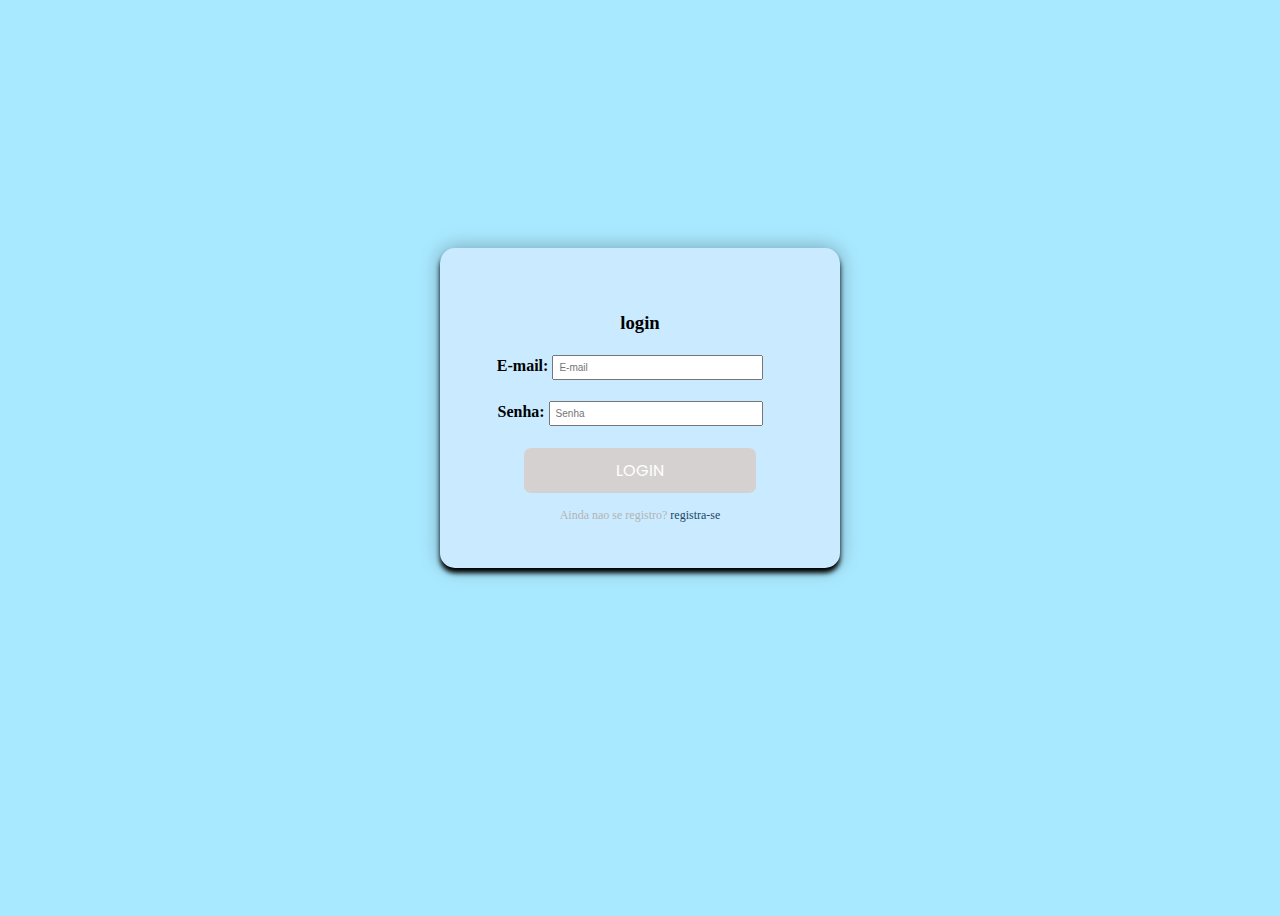
<file: aula2 login/index.html>
<!DOCTYPE html>
<html lang="pt-br">
<head>
    <meta charset="UTF-8">
    <meta name="viewport" content="width=device-width, initial-scale=1.0">
    <link rel="stylesheet" type="text/css" href="./css/styles.css">
    <link rel="stylesheet" href="https://cdnjs.cloudflare.com/ajax/libs/font-awesome/6.3.0/css/all.min.css"
    integrity="sha512-SzlrxWUlpfuzQ+pcUCosxcglQRNAq/DZjVsC0lE40xsADsfeQoEypE+enwcOiGjk/bSuGGKHEyjSoQ1zVisanQ=="
    crossorigin="anonymous" referrerpolicy="no-referrer" />
    <title>Document</title>
</head>
<body>
    <div class="login-page">
        <div class="login">
            <form class="register" method="post">
                <h3><i class="register-form "></i>Registro</h3>
                <h4>Nome: <input type="text" placeholder="Nome completo" required></h4>
                <h4>E-mail: <input type="email" placeholder="E-mail" required></h4>
                <h4>Senha: <input type="password" placeholder="Senha" required></h4>
                <h4>Usuario: <input type="text" placeholder="usuario" required></h4>
                <h4>Data: <input type="date" id="data" name="data"></h4>

                <button type="submit">Enviar</button>
                <p class="message">Ja se registrou? <a href="#">login</a></p>
            </form>
            <form class="login-formulario" method="post">
                <h3><i class="register-form "></i>login</h3>
                <h4>E-mail: <input type="email" placeholder="E-mail" required></h4>
                <h4>Senha: <input type="password" placeholder="Senha" required></h4>
                <button type="submit" name="submit2">login</button>
                <p class="message">Ainda nao se registro? <a href="#">registra-se</a></p>
            </form>
        </div>
    </div>
    <script src="https://code.jquery.com/jquery-3.6.0.min.js"></script>
    <script src="./js/main.js"></script>

    
</body>
</html>
</file>
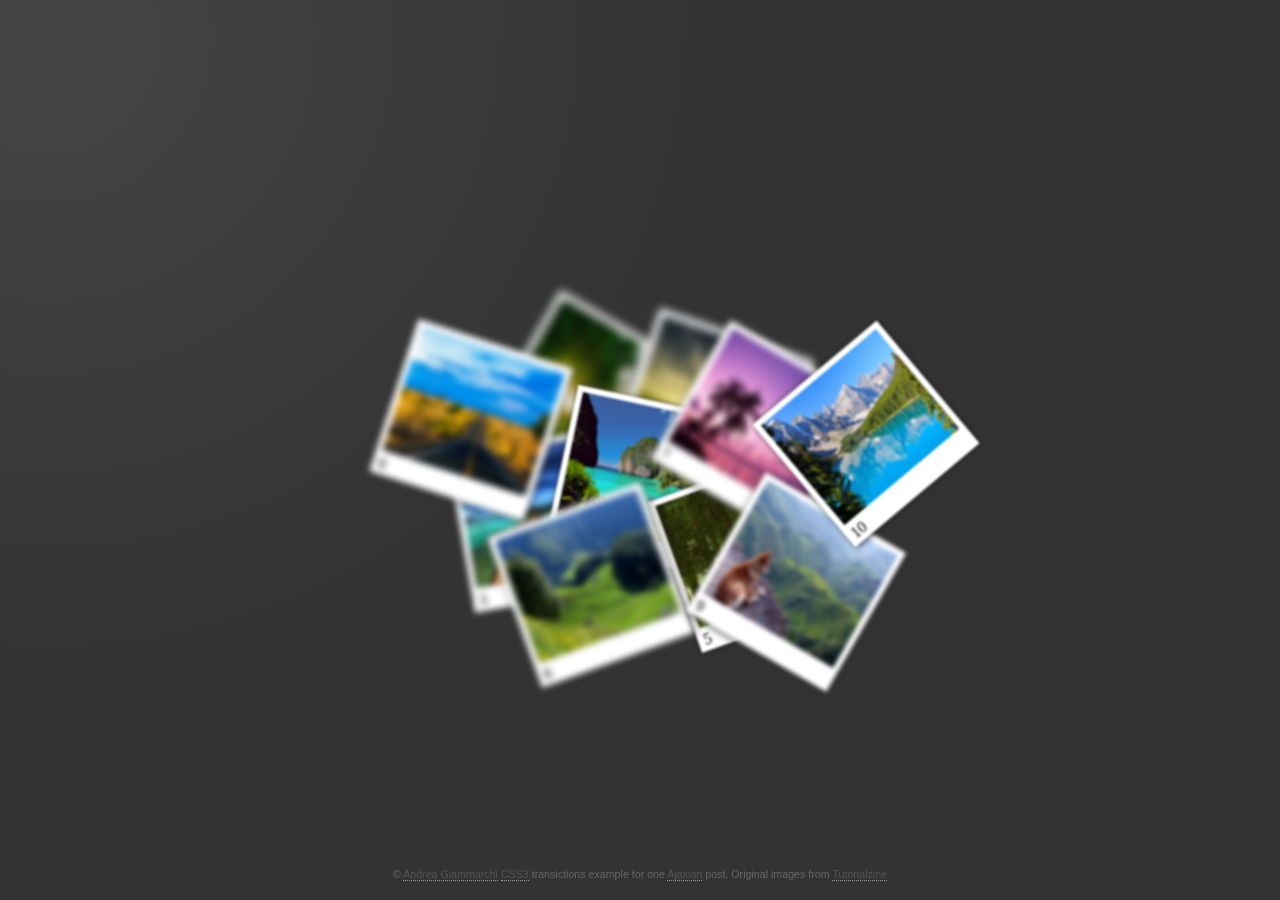
<file: fotografia/index.html>
<!DOCTYPE html>
<html>

<head>
    <title>CSS3 Gallery Example by Andrea Giammarchi</title>
    <meta charset="utf-8" />    
    <link rel="stylesheet" href="css/gallery.css"/>
</head>

<body>
    <ul class="thumb">
        <li>
            <img src="imagens/img1.jpg" width="480" height="322" />1
        </li>
        <li>
            <img src="imagens/img2.jpg" width="480" height="322" />2
        </li>
        <li>
            <img src="imagens/img3.jpg" width="480" height="322" />3
        </li>
        <li>
            <img src="imagens/img4.jpg" width="480" height="322" />4
        </li>
        <li>
            <img src="imagens/img5.jpg" width="480" height="322" />5
        </li>
        <li>
            <img src="imagens/img6.jpg" width="480" height="322" />6
        </li>
        <li>
            <img src="imagens/img7.jpg" width="480" height="322"/>7
        </li>
        <li>
            <img src="imagens/img8.jpg" width="488" height="322"/>8
        </li>
        <li>
            <img src="imagens/img9.jpg" width="488" height="322"/>9             
        </li>
        <li>
           <img src="imagens/img10.jpg" width="488" height="322"/>10
        </li>
        

    </ul>
    <div class="copyright">
        &copy; <a href="http://webreflection.blogspot.com/">Andrea Giammarchi</a> <a href="http://www.w3.org/TR/css3-roadmap/">CSS3</a> transictions example for one <a href="http://ajaxian.com/">Ajaxian</a> post. Original images from <a href="http://demo.tutorialzine.com/">Tutorialzine</a>
    </div>
</body>

</html>
</file>
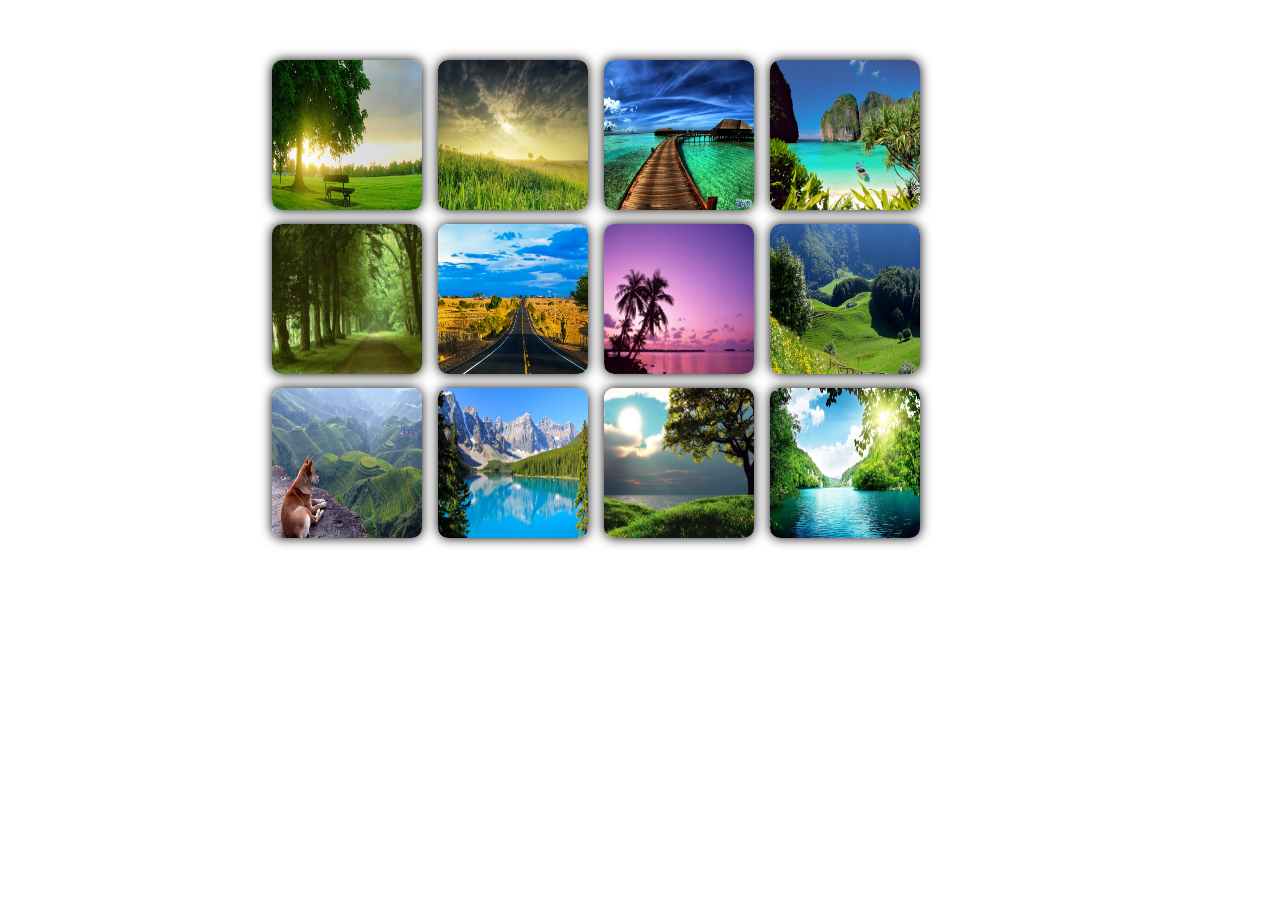
<file: fotografia_part2/index.html>
<!DOCTYPE HTML>
<html>

<head>
    <meta charset="utf-8">
    <title>Untitled Document</title>
    <link rel="stylesheet" href="css/estilo.css"/>
</head>

<body>
    <section class='container'> 
        
        <div class="flip-card">
            <div class="flip-card-inner">
              <div class="flip-card-front">
                  <img src="imagens/img1.jpg" class="Avatar" style="width:150px;height:150px;">
              </div>
              <div class="flip-card-back">
                <h1>John Doe</h1> 
                <p>Architect & Engineer</p> 
                <p>We love that guy</p>
              </div>
            </div>
        </div>

        <div class="flip-card">
            <div class="flip-card-inner">
              <div class="flip-card-front">
                <img src="imagens/img2.jpg" class="Avatar" style="width:150px;height:150px;">
              </div>
              <div class="flip-card-back">
                <h1>John Doe</h1> 
                <p>Architect & Engineer</p> 
                <p>We love that guy</p>
              </div>
            </div>
        </div>

        <div class="flip-card">
            <div class="flip-card-inner">
              <div class="flip-card-front">
                <img src="imagens/img3.jpg" class="Avatar" style="width:150px;height:150px;">
              </div>
              <div class="flip-card-back">
                <h1>John Doe</h1> 
                <p>Architect & Engineer</p> 
                <p>We love that guy</p>
              </div>
            </div>
        </div>

        <div class="flip-card">
            <div class="flip-card-inner">
              <div class="flip-card-front">
                <img src="imagens/img4.jpg" class="Avatar" style="width:150px;height:150px;">
              </div>
              <div class="flip-card-back">
                <h1>John Doe</h1> 
                <p>Architect & Engineer</p> 
                <p>We love that guy</p>
              </div>
            </div>
        </div>

        <div class="flip-card">
            <div class="flip-card-inner">
              <div class="flip-card-front">
                <img src="imagens/img5.jpg" class="Avatar" style="width:150px;height:150px;">
              </div>
              <div class="flip-card-back">
                <h1>John Doe</h1> 
                <p>Architect & Engineer</p> 
                <p>We love that guy</p>
              </div>
            </div>
        </div>

        <div class="flip-card">
            <div class="flip-card-inner">
              <div class="flip-card-front">
                <img src="imagens/img6.jpg" class="Avatar" style="width:150px;height:150px;">
              </div>
              <div class="flip-card-back">
                <h1>John Doe</h1> 
                <p>Architect & Engineer</p> 
                <p>We love that guy</p>
              </div>
            </div>
        </div>

        <div class="flip-card">
            <div class="flip-card-inner">
              <div class="flip-card-front">
                <img src="imagens/img7.jpg" class="Avatar" style="width:150px;height:150px;">
              </div>
              <div class="flip-card-back">
                <h1>John Doe</h1> 
                <p>Architect & Engineer</p> 
                <p>We love that guy</p>
              </div>
            </div>
        </div>

        <div class="flip-card">
            <div class="flip-card-inner">
              <div class="flip-card-front">
                <img src="imagens/img8.jpg" class="Avatar" style="width:150px;height:150px;">
              </div>
              <div class="flip-card-back">
                <h1>John Doe</h1> 
                <p>Architect & Engineer</p> 
                <p>We love that guy</p>
              </div>
            </div>
        </div>

        <div class="flip-card">
            <div class="flip-card-inner">
              <div class="flip-card-front">
                <img src="imagens/img9.jpg" class="Avatar" style="width:150px;height:150px;">
              </div>
              <div class="flip-card-back">
                <h1>John Doe</h1> 
                <p>Architect & Engineer</p> 
                <p>We love that guy</p>
              </div>
            </div>
        </div>

        <div class="flip-card">
            <div class="flip-card-inner">
              <div class="flip-card-front">
                <img src="imagens/img10.jpg" class="Avatar" style="width:150px;height:150px;">
              </div>
              <div class="flip-card-back">
                <h1>John Doe</h1> 
                <p>Architect & Engineer</p> 
                <p>We love that guy</p>
              </div>
            </div>
        </div>

        <div class="flip-card">
            <div class="flip-card-inner">
              <div class="flip-card-front">
                <img src="imagens/img11.jpg" class="Avatar" style="width:150px;height:150px;">
              </div>
              <div class="flip-card-back">
                <h1>John Doe</h1> 
                <p>Architect & Engineer</p> 
                <p>We love that guy</p>
              </div>
            </div>
        </div>

        <div class="flip-card">
            <div class="flip-card-inner">
              <div class="flip-card-front">
                <img src="imagens/img12.jpg" class="Avatar" style="width:150px;height:150px;">
              </div>
              <div class="flip-card-back">
                <h1>John Doe</h1> 
                <p>Architect & Engineer</p> 
                <p>We love that guy</p>
              </div>
            </div>
        </div>
    
    </section>

  
</body>

</html>
</file>
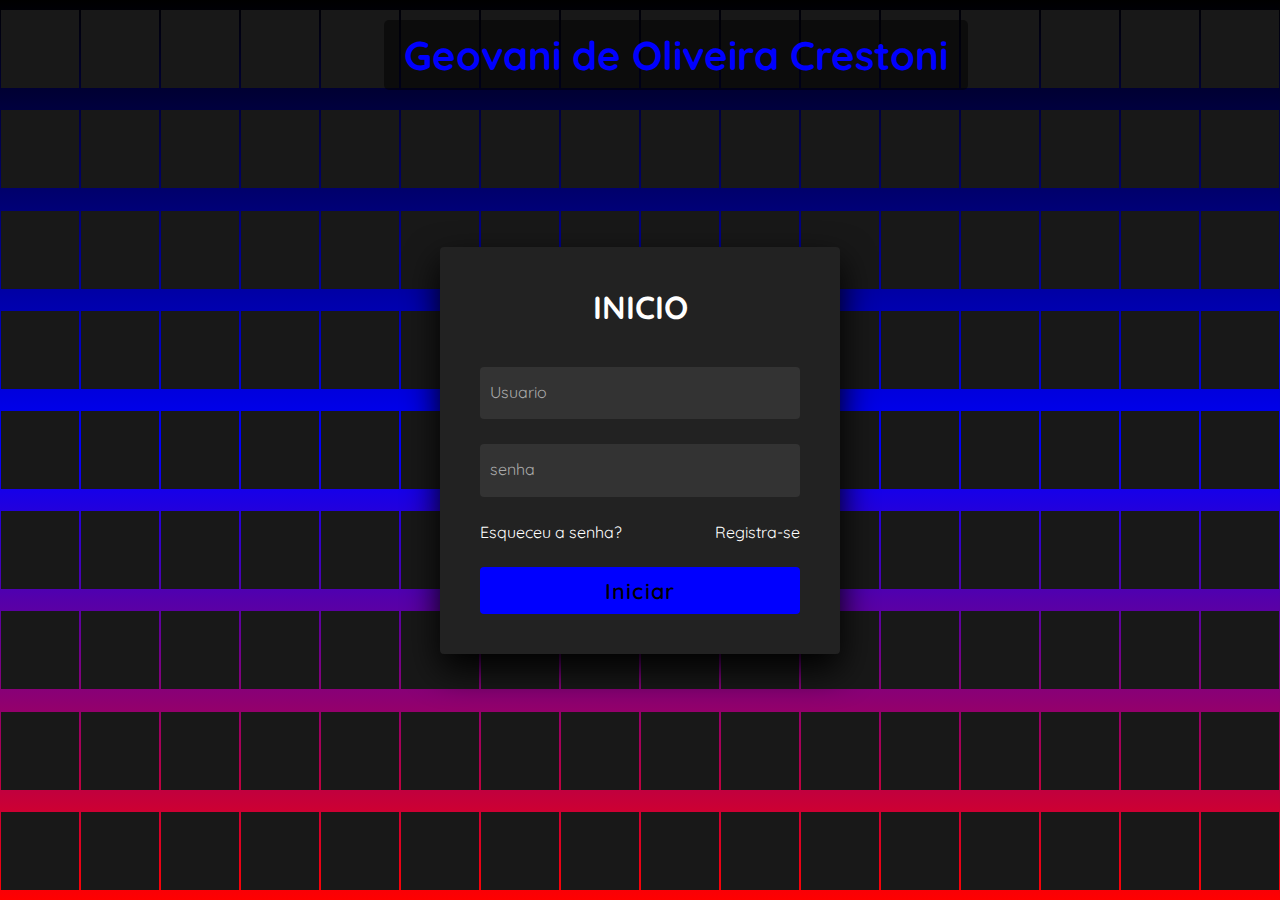
<file: janelalogin/index.html>
<!DOCTYPE html>
<html lang="es" >
<head>
  <meta charset="UTF-8">
  <title>login bonito</title>
  <link rel="stylesheet" href="./css/style.css">

</head>
<body>
    

<section>

    <h1 class="name">Geovani de Oliveira Crestoni</h1>

    <span></span>
    <span></span>
    <span></span>
    <span></span>
    <span></span>
    <span></span>
    <span></span>
    <span></span>
    <span></span>
    <span></span>
    <span></span>
    <span></span>
    <span></span>
    <span></span>
    <span></span>
    <span></span>
    <span></span>
    <span></span>
    <span></span>
    <span></span>
    <span></span>
    <span></span>
    <span></span>
    <span></span>
    <span></span>
    <span></span>
    <span></span>
    <span></span>
    <span></span>
    <span></span>
    <span></span>
    <span></span>
    <span></span>
    <span></span>
    <span></span>
    <span></span>
    <span></span>
    <span></span>
    <span></span>
    <span></span>
    <span></span>
    <span></span>
    <span></span>
    <span></span>
    <span></span>
    <span></span>
    <span></span>
    <span></span>
    <span></span>
    <span></span>
    <span></span>
    <span></span>
    <span></span>
    <span></span>
    <span></span>
    <span></span>
    <span></span>
    <span></span>
    <span></span>
    <span></span>
    <span></span>
    <span></span>
    <span></span>
    <span></span>
    <span></span>
    <span></span>
    <span></span>
    <span></span>
    <span></span>
    <span></span>
    <span></span>
    <span></span>
    <span></span>
    <span></span>
    <span></span>
    <span></span>
    <span></span>
    <span></span>
    <span></span>
    <span></span>
    <span></span>
    <span></span>
    <span></span>
    <span></span>
    <span></span>
    <span></span>
    <span></span>
    <span></span>
    <span></span>
    <span></span>
    <span></span>
    <span></span>
    <span></span>
    <span></span>
    <span></span>
    <span></span>
    <span></span>
    <span></span>
    <span></span>
    <span></span>
    <span></span>
    <span></span>
    <span></span>
    <span></span>
    <span></span>
    <span></span>
    <span></span>
    <span></span>
    <span></span>
    <span></span>
    <span></span>
    <span></span>
    <span></span>
    <span></span>
    <span></span>
    <span></span>
    <span></span>
    <span></span>
    <span></span>
    <span></span>
    <span></span>
    <span></span>
    <span></span>
    <span></span>
    <span></span>
    <span></span>
    <span></span>
    <span></span>
    <span></span>
    <span></span>
    <span></span>
    <span></span>
    <span></span>
    <span></span>
    <span></span>
    <span></span>
    <span></span>
    <span></span>
    <span></span>
    <span></span>
    <span></span>
    <span></span>
    <span></span>
    <span></span>


    

    <div class="signin">
      <div class="content">
        <h2>Inicio</h2>
        <div class="form">
          <div class="inputBox">
            <input type="text" required>
            <i>Usuario</i>
          </div>
          <div class="inputBox">
            <input type="password" required>
            <i>senha</i>
          </div>
          <div class="links">
            <a href="#">Esqueceu a senha?</a>
            <a href="#">Registra-se</a>
          </div>
          <div class="inputBox">
            <input type="submit" value="Iniciar">
          </div>
        </div>
      </div>
    </div>
  </section>
  
</body>
</html>
</file>
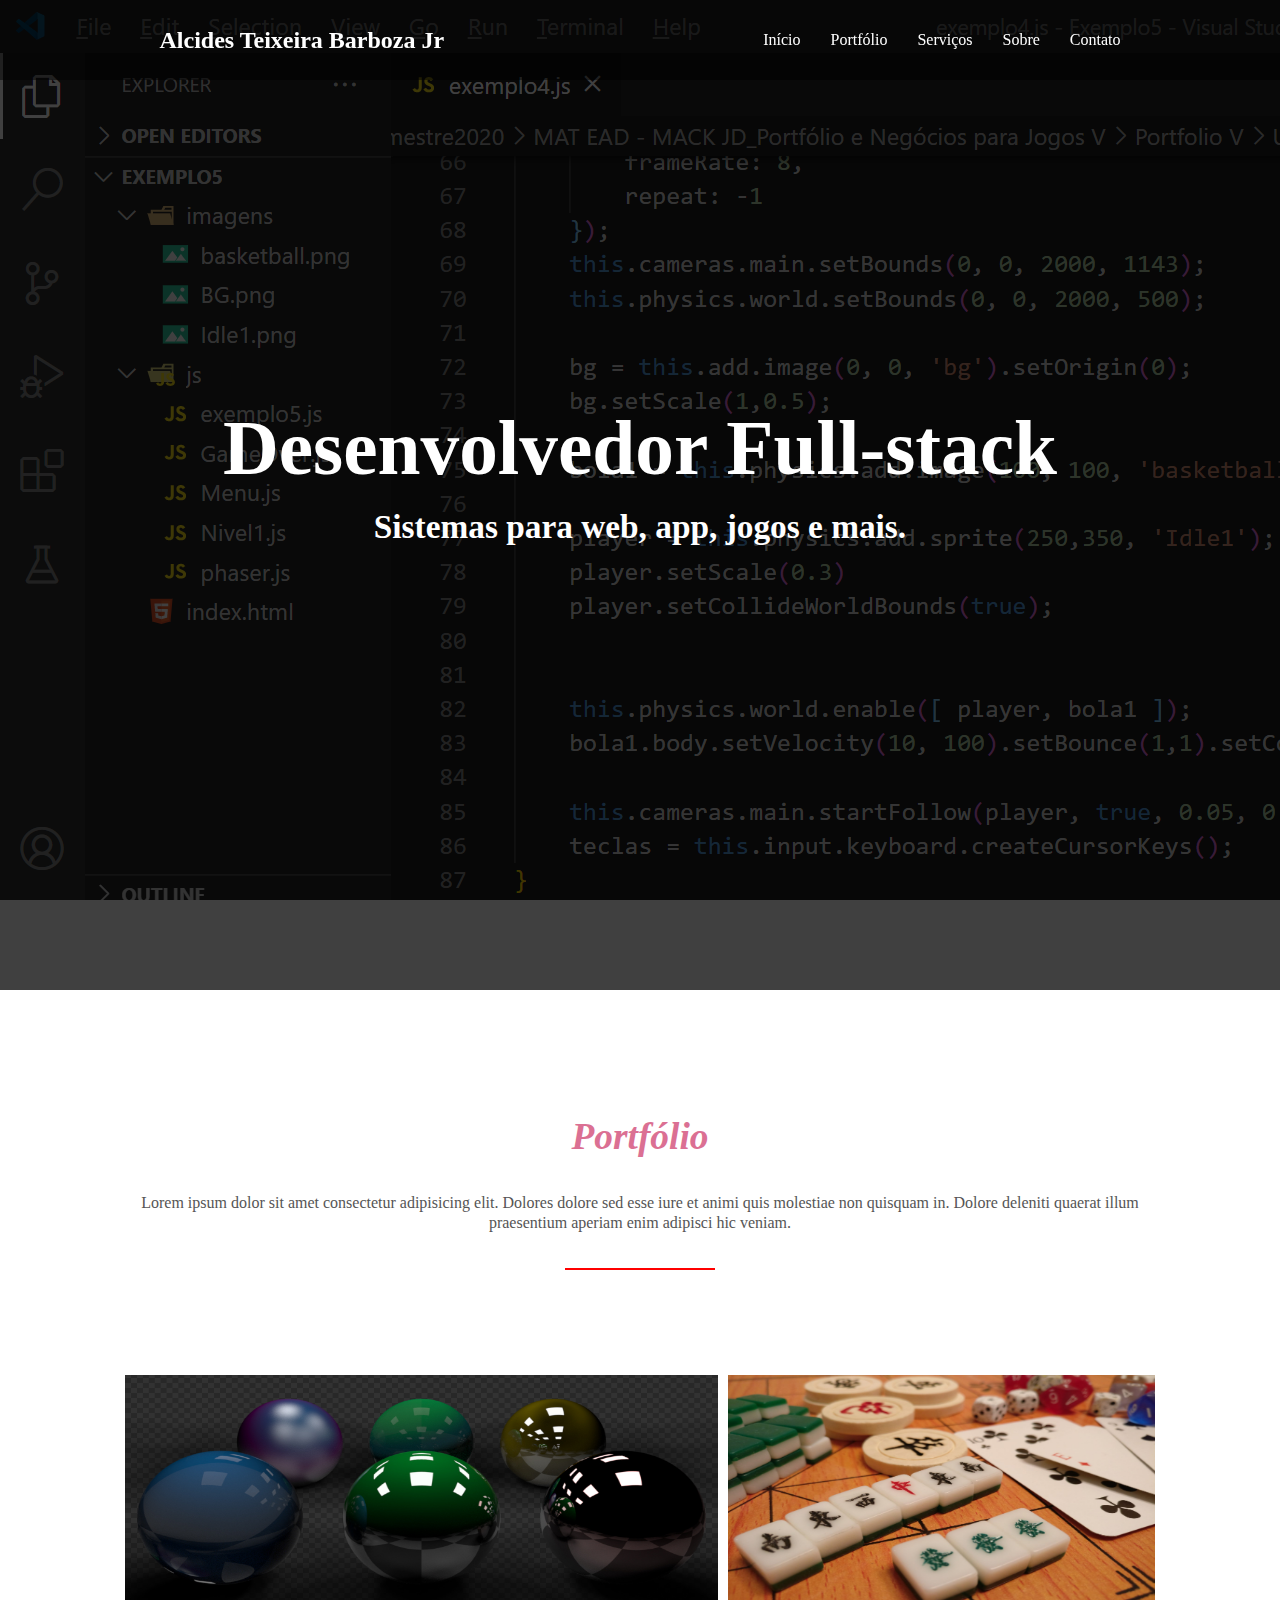
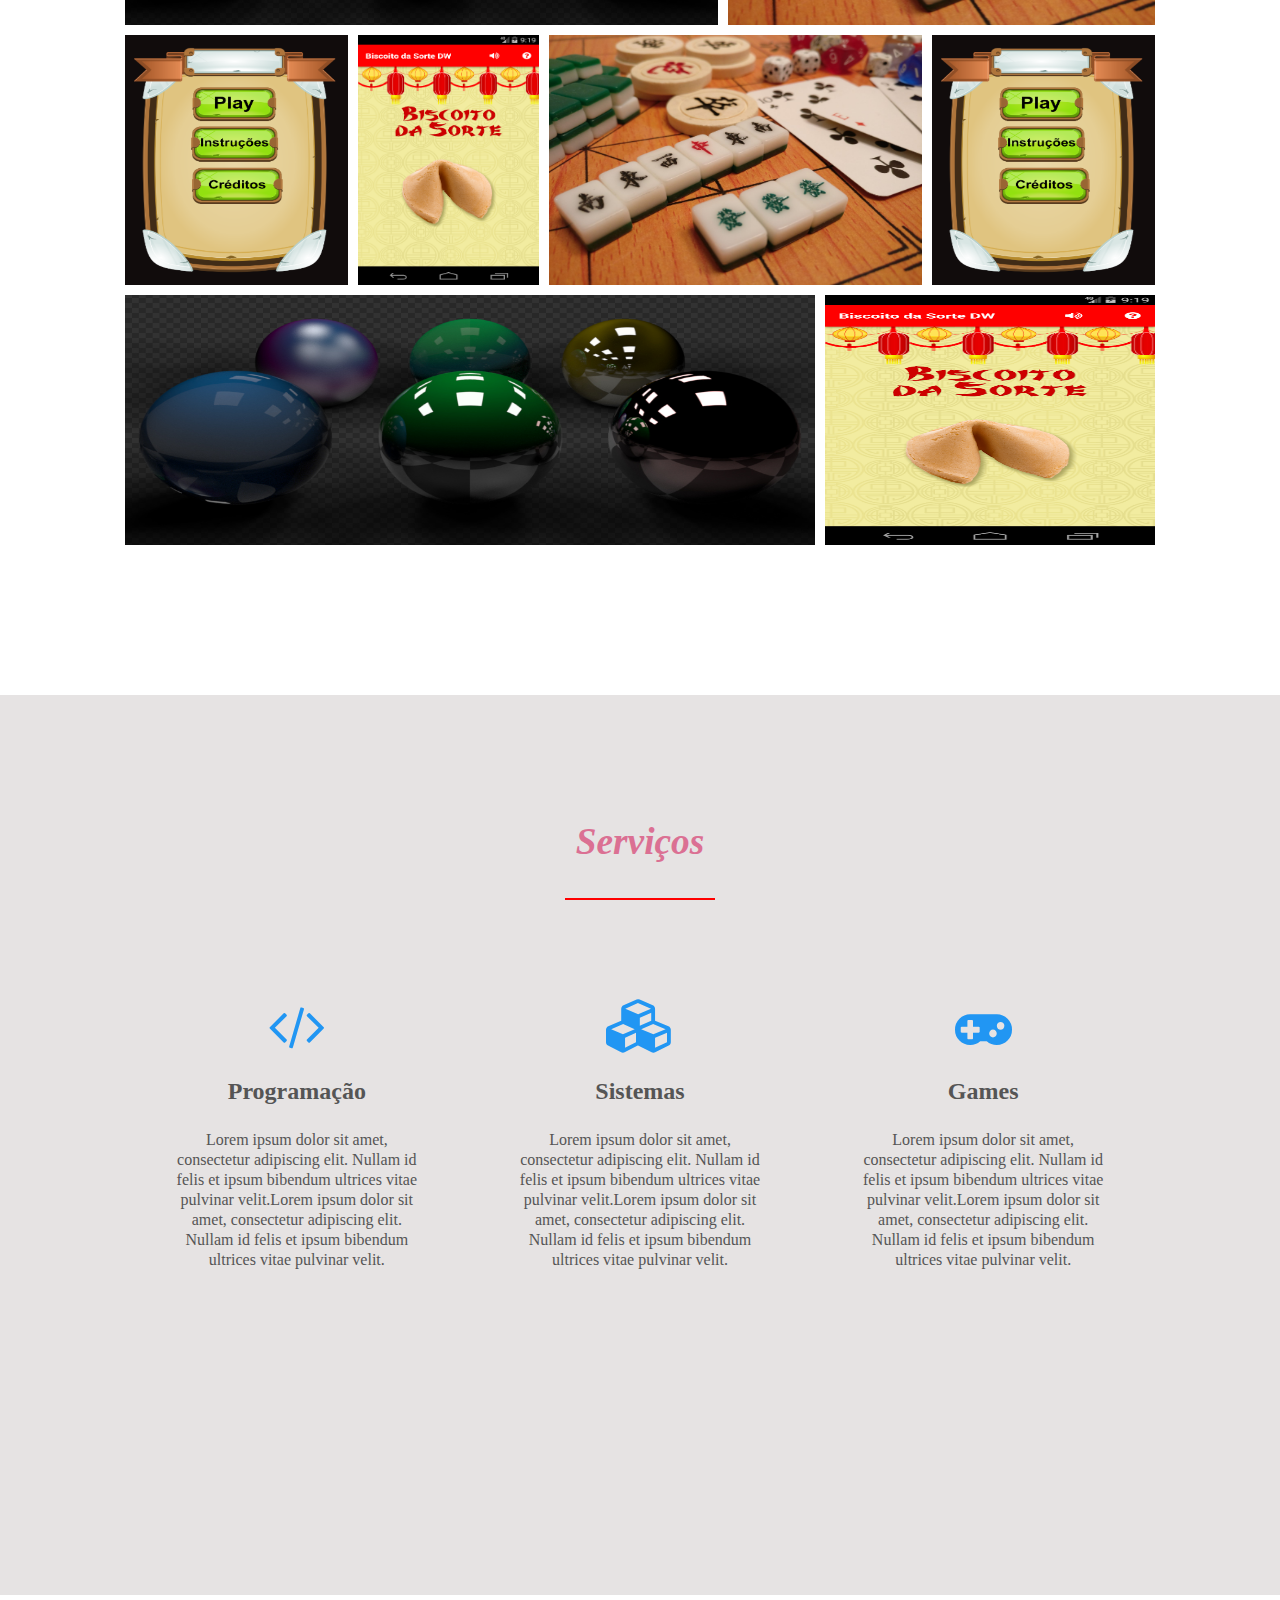
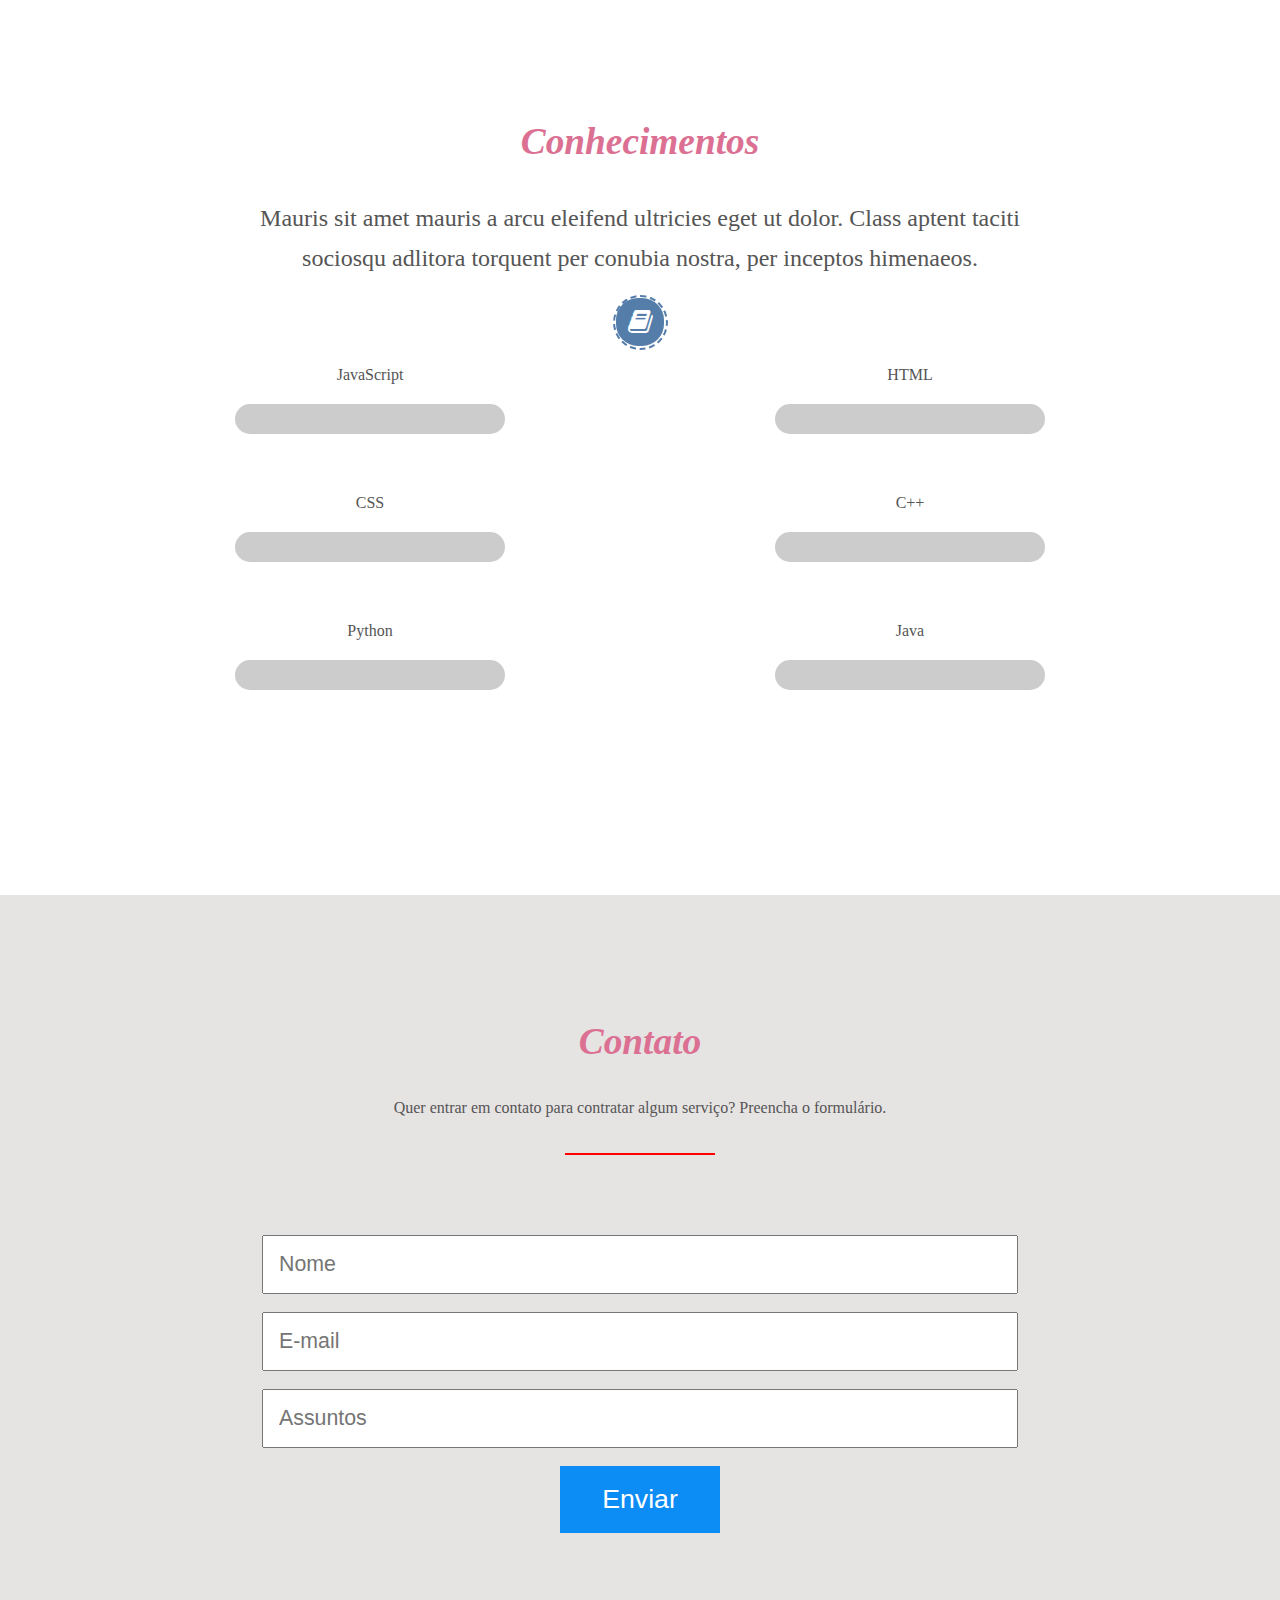
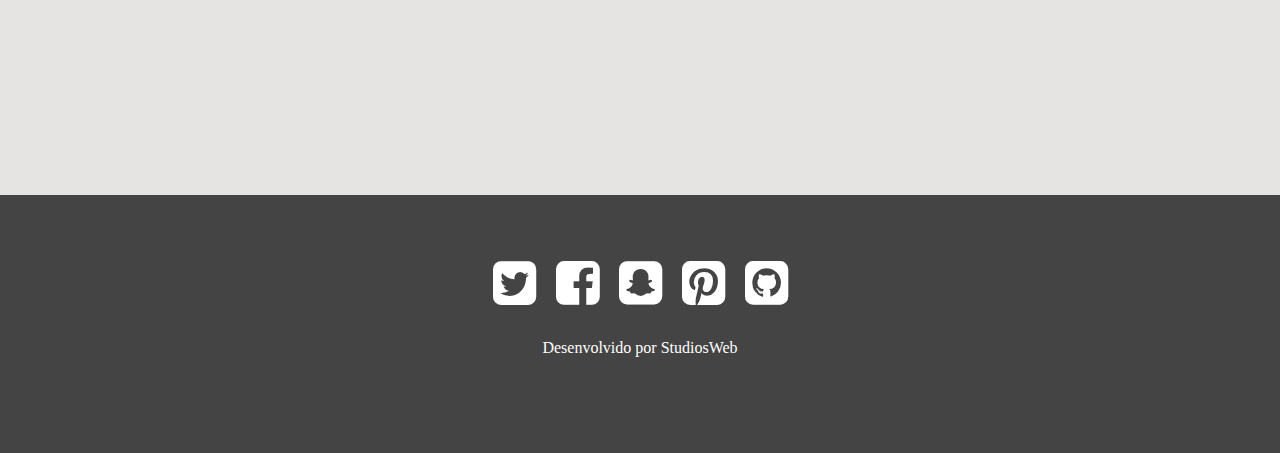
<file: portfolio/index.html>
<!DOCTYPE html>
<html>

<head>
	<meta charset="utf-8">
	<meta name="viewport" content="width=device-width, initial-scale=1">
	<title>Exemplo Aula</title>	
	<link rel="stylesheet" href="http://maxcdn.bootstrapcdn.com/font-awesome/4.6.0/css/font-awesome.min.css">
	<link rel="stylesheet" href="css/styles.css">
</head>

<body>
	
	<header>
		<section id="navegacao">
			<h2><a href="#">Alcides Teixeira Barboza Jr</a></h2>
			<nav>
				<a href="#inicio">Início</a>
				<a href="#portfolio">Portfólio</a>
				<a href="#servicos">Serviços</a>
				<a href="#sobre">Sobre</a>
				<a href="#contato">Contato</a>
			</nav>		
		</section>

		<section id="inicio">
			<div>
				<h1>Desenvolvedor Full-stack</h1>
				<h3>Sistemas para web, app, jogos e mais.</h3>
			</div>
		</section>
	</header>
	
	<section id="portfolio">
		<h3 class="title">Portfólio</h3>
		<p>Lorem ipsum dolor sit amet consectetur adipisicing elit. Dolores dolore sed esse iure et animi quis molestiae non quisquam in. Dolore deleniti quaerat illum praesentium aperiam enim adipisci hic veniam.</p>
		<hr>
		<div class="grid">
			<img src="img/shader.jpg">
			<img src="img/tabuleiro.jpg">
			<img src="img/jogo1.png">
			<img src="img/app.webp">
			<img src="img/tabuleiro.jpg">
			<img src="img/jogo1.png">
			<img src="img/shader.jpg">
			<img src="img/app.webp">
		</div>
	</section>

	<section id="servicos">
		<h3 class="title">Serviços</h3>
		<hr>
		<div class="grid">
			<div>
				<i class="fa fa-code"></i>
				<h4>Programação</h4>
				<p>Lorem ipsum dolor sit amet, consectetur adipiscing elit. Nullam id felis et ipsum bibendum ultrices vitae pulvinar velit.Lorem ipsum dolor sit amet, consectetur adipiscing elit. Nullam id felis et ipsum bibendum ultrices vitae pulvinar velit.
				</p>
			</div>
			<div>
				<i class="fa fa-cubes"></i>
				<h4>Sistemas</h4>
				<p>Lorem ipsum dolor sit amet, consectetur adipiscing elit. Nullam id felis et ipsum bibendum ultrices vitae pulvinar velit.Lorem ipsum dolor sit amet, consectetur adipiscing elit. Nullam id felis et ipsum bibendum ultrices vitae pulvinar velit.</p>
			</div>
			<div>
				<i class="fa fa-gamepad"></i>
				<h4>Games</h4>
				<p>Lorem ipsum dolor sit amet, consectetur adipiscing elit. Nullam id felis et ipsum bibendum ultrices vitae pulvinar velit.Lorem ipsum dolor sit amet, consectetur adipiscing elit. Nullam id felis et ipsum bibendum ultrices vitae pulvinar velit.</p>
			</div>
		</div>
	</section>

	<section id="sobre">
		<h3 class="title">Conhecimentos</h3>
		<p class="quote">Mauris sit amet mauris a arcu eleifend ultricies eget ut dolor. Class aptent taciti sociosqu adlitora torquent per conubia nostra, per inceptos himenaeos.</p>

		<div id="view">
			<div class="borda"></div>
			<span class="fa fa-book"></span>        
		</div>	

		<section id="skills">	
				<div> 
					JavaScript
					<div class="barra">
						<span>90%</span>
					</div>
				</div>
				<div>
					HTML 
					<div class="barra">
						<span>100%</span>
					</div>
				</div>
				<div>
					CSS
					<div class="barra">
						<span>30%</span>
					</div>
				</div>							
				<div>
					C++ 
					<div class="barra">
						<span>50%</span>
					</div>
				</div>
				<div>
					Python
					<div class="barra">
						<span>25%</span>
					</div>
				</div>
				<div>
					Java
					<div class="barra">
						<span>100%</span>
					</div>
				</div>				
		</section>
	</section>

	<section id="contato">
		<h3 class="title">Contato</h3>
		<p>Quer entrar em contato para contratar algum serviço? Preencha o formulário.</p>
		<hr>
		<form>
			<input type="text" placeholder="Nome"><br>
			<input type="email" placeholder="E-mail"><br>
			<input type="assunto" placeholder="Assuntos"><br>
			<button type="submit" class="btn">Enviar</button>
		</form>
	</section>

	<footer>
		<div>
			<a href=""><i class="fa fa-twitter-square"></i></a>
			<a href="#"><i class="fa fa-facebook-square"></i></a>
			<a href="#"><i class="fa fa-snapchat-square"></i></a>
			<a href="#"><i class="fa fa-pinterest-square"></i></a>
			<a href="#"><i class="fa fa-github-square"></i></a>
		</div>
		<p>Desenvolvido por StudiosWeb</p>		
	</footer>
	
</body> 
</html>
</file>
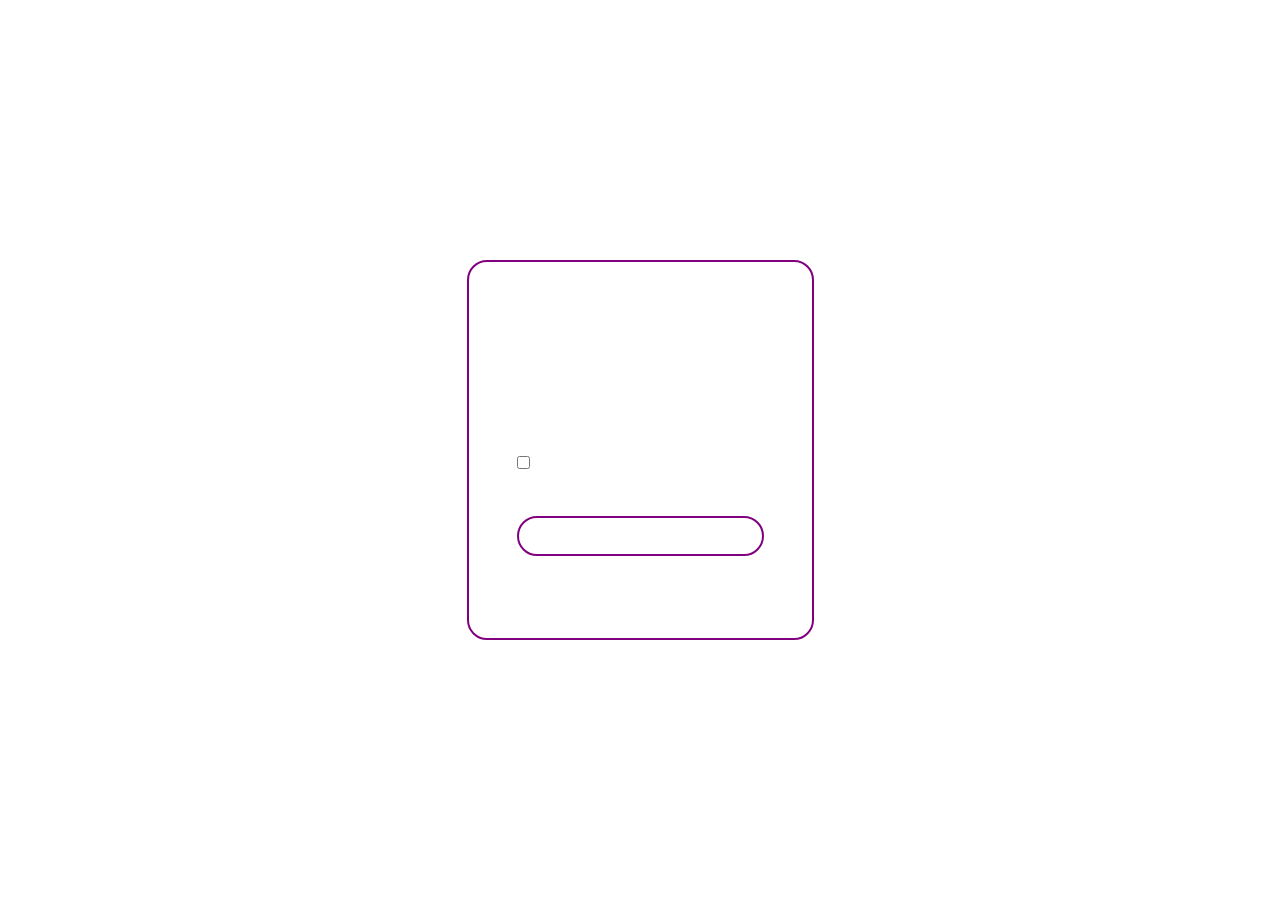
<file: spacelogin/index.html>
<!DOCTYPE html>
<html lang="en">
<head>
    <meta charset="UTF-8">
    <meta name="viewport" content="width=device-width, initial-scale=1.0">
    <title>space</title>
    <link rel="stylesheet" href="./css/style.css">
</head>
<body>
    <section>
        <form>
            <div id="container">
                <input type="email" placeholder="email" required>
            </div>
            <div id="container">
                <input type="password" placeholder="senha" required>
            </div>
            <div class="forget">
                <label for=""><input type="checkbox">Guarda senha</label>
                <a href="#">Esqueceu a senha?</a>
            </div>
            <button>Entrar</button>
            <div id="registro">
                <p>Nao tem Login? <a href="#">registra-se</a></p>
            </div>
        </form>
    </section>
</body>
</html>
</file>
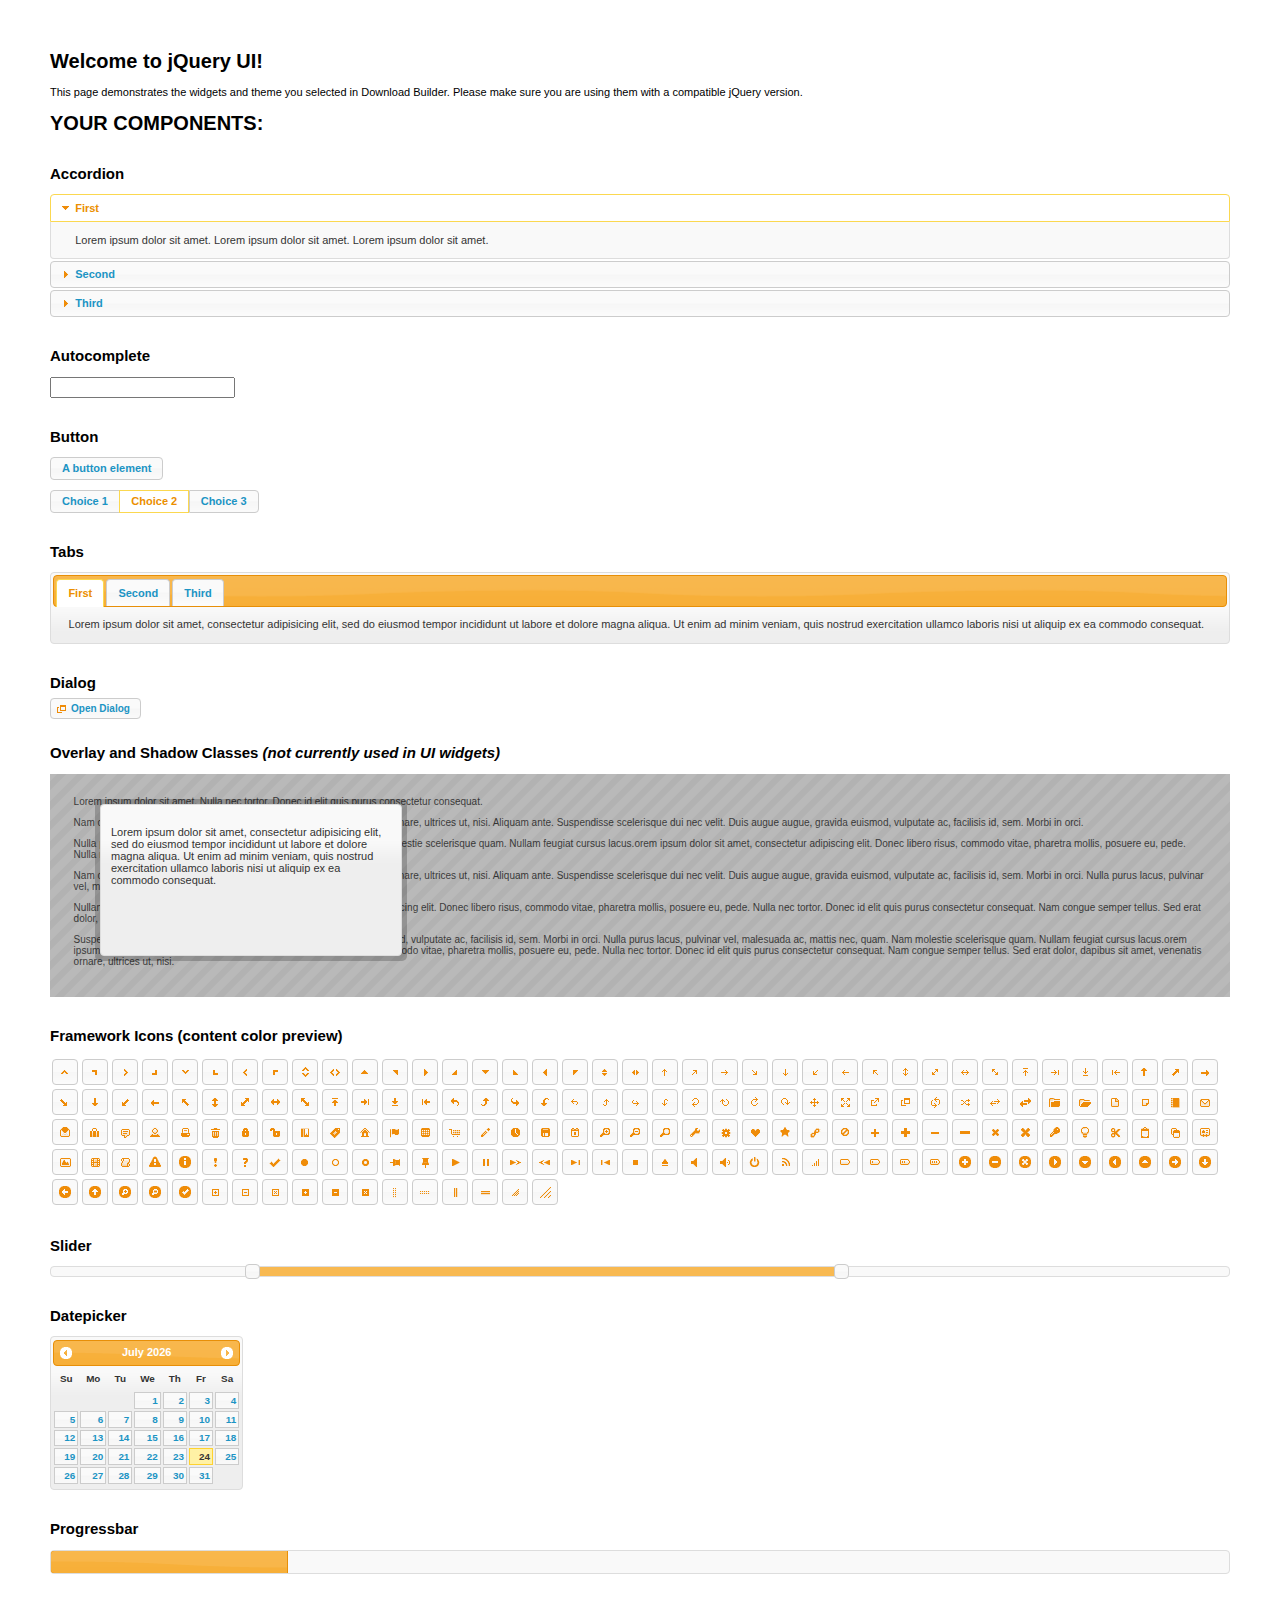
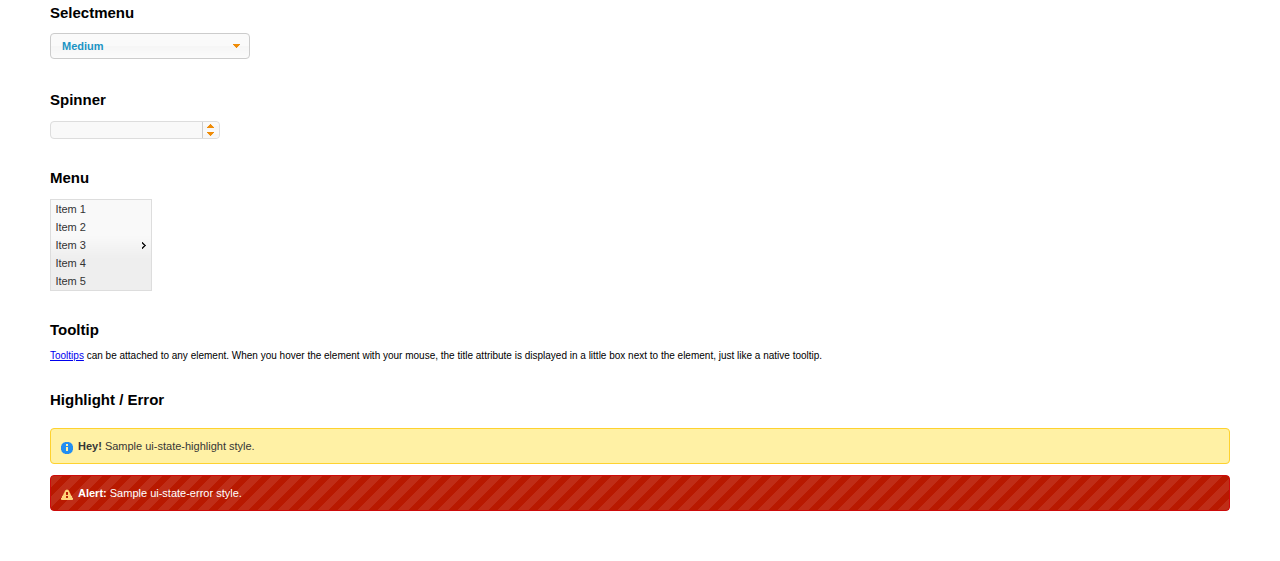
<file: Exemplo_biblioteca/js/index.html>
<!doctype html>
<html lang="us">
<head>
	<meta charset="utf-8">
	<title>jQuery UI Example Page</title>
	<link href="jquery-ui.css" rel="stylesheet">
	<style>
	body{
		font: 62.5% "Trebuchet MS", sans-serif;
		margin: 50px;
	}
	.demoHeaders {
		margin-top: 2em;
	}
	#dialog-link {
		padding: .4em 1em .4em 20px;
		text-decoration: none;
		position: relative;
	}
	#dialog-link span.ui-icon {
		margin: 0 5px 0 0;
		position: absolute;
		left: .2em;
		top: 50%;
		margin-top: -8px;
	}
	#icons {
		margin: 0;
		padding: 0;
	}
	#icons li {
		margin: 2px;
		position: relative;
		padding: 4px 0;
		cursor: pointer;
		float: left;
		list-style: none;
	}
	#icons span.ui-icon {
		float: left;
		margin: 0 4px;
	}
	.fakewindowcontain .ui-widget-overlay {
		position: absolute;
	}
	select {
		width: 200px;
	}
	</style>
</head>
<body>

<h1>Welcome to jQuery UI!</h1>

<div class="ui-widget">
	<p>This page demonstrates the widgets and theme you selected in Download Builder. Please make sure you are using them with a compatible jQuery version.</p>
</div>

<h1>YOUR COMPONENTS:</h1>


<!-- Accordion -->
<h2 class="demoHeaders">Accordion</h2>
<div id="accordion">
	<h3>First</h3>
	<div>Lorem ipsum dolor sit amet. Lorem ipsum dolor sit amet. Lorem ipsum dolor sit amet.</div>
	<h3>Second</h3>
	<div>Phasellus mattis tincidunt nibh.</div>
	<h3>Third</h3>
	<div>Nam dui erat, auctor a, dignissim quis.</div>
</div>



<!-- Autocomplete -->
<h2 class="demoHeaders">Autocomplete</h2>
<div>
	<input id="autocomplete" title="type &quot;a&quot;">
</div>



<!-- Button -->
<h2 class="demoHeaders">Button</h2>
<button id="button">A button element</button>
<form style="margin-top: 1em;">
	<div id="radioset">
		<input type="radio" id="radio1" name="radio"><label for="radio1">Choice 1</label>
		<input type="radio" id="radio2" name="radio" checked="checked"><label for="radio2">Choice 2</label>
		<input type="radio" id="radio3" name="radio"><label for="radio3">Choice 3</label>
	</div>
</form>



<!-- Tabs -->
<h2 class="demoHeaders">Tabs</h2>
<div id="tabs">
	<ul>
		<li><a href="#tabs-1">First</a></li>
		<li><a href="#tabs-2">Second</a></li>
		<li><a href="#tabs-3">Third</a></li>
	</ul>
	<div id="tabs-1">Lorem ipsum dolor sit amet, consectetur adipisicing elit, sed do eiusmod tempor incididunt ut labore et dolore magna aliqua. Ut enim ad minim veniam, quis nostrud exercitation ullamco laboris nisi ut aliquip ex ea commodo consequat.</div>
	<div id="tabs-2">Phasellus mattis tincidunt nibh. Cras orci urna, blandit id, pretium vel, aliquet ornare, felis. Maecenas scelerisque sem non nisl. Fusce sed lorem in enim dictum bibendum.</div>
	<div id="tabs-3">Nam dui erat, auctor a, dignissim quis, sollicitudin eu, felis. Pellentesque nisi urna, interdum eget, sagittis et, consequat vestibulum, lacus. Mauris porttitor ullamcorper augue.</div>
</div>



<!-- Dialog NOTE: Dialog is not generated by UI in this demo so it can be visually styled in themeroller-->
<h2 class="demoHeaders">Dialog</h2>
<p><a href="#" id="dialog-link" class="ui-state-default ui-corner-all"><span class="ui-icon ui-icon-newwin"></span>Open Dialog</a></p>

<h2 class="demoHeaders">Overlay and Shadow Classes <em>(not currently used in UI widgets)</em></h2>
<div style="position: relative; width: 96%; height: 200px; padding:1% 2%; overflow:hidden;" class="fakewindowcontain">
	<p>Lorem ipsum dolor sit amet,  Nulla nec tortor. Donec id elit quis purus consectetur consequat. </p><p>Nam congue semper tellus. Sed erat dolor, dapibus sit amet, venenatis ornare, ultrices ut, nisi. Aliquam ante. Suspendisse scelerisque dui nec velit. Duis augue augue, gravida euismod, vulputate ac, facilisis id, sem. Morbi in orci. </p><p>Nulla purus lacus, pulvinar vel, malesuada ac, mattis nec, quam. Nam molestie scelerisque quam. Nullam feugiat cursus lacus.orem ipsum dolor sit amet, consectetur adipiscing elit. Donec libero risus, commodo vitae, pharetra mollis, posuere eu, pede. Nulla nec tortor. Donec id elit quis purus consectetur consequat. </p><p>Nam congue semper tellus. Sed erat dolor, dapibus sit amet, venenatis ornare, ultrices ut, nisi. Aliquam ante. Suspendisse scelerisque dui nec velit. Duis augue augue, gravida euismod, vulputate ac, facilisis id, sem. Morbi in orci. Nulla purus lacus, pulvinar vel, malesuada ac, mattis nec, quam. Nam molestie scelerisque quam. </p><p>Nullam feugiat cursus lacus.orem ipsum dolor sit amet, consectetur adipiscing elit. Donec libero risus, commodo vitae, pharetra mollis, posuere eu, pede. Nulla nec tortor. Donec id elit quis purus consectetur consequat. Nam congue semper tellus. Sed erat dolor, dapibus sit amet, venenatis ornare, ultrices ut, nisi. Aliquam ante. </p><p>Suspendisse scelerisque dui nec velit. Duis augue augue, gravida euismod, vulputate ac, facilisis id, sem. Morbi in orci. Nulla purus lacus, pulvinar vel, malesuada ac, mattis nec, quam. Nam molestie scelerisque quam. Nullam feugiat cursus lacus.orem ipsum dolor sit amet, consectetur adipiscing elit. Donec libero risus, commodo vitae, pharetra mollis, posuere eu, pede. Nulla nec tortor. Donec id elit quis purus consectetur consequat. Nam congue semper tellus. Sed erat dolor, dapibus sit amet, venenatis ornare, ultrices ut, nisi. </p>

	<!-- ui-dialog -->
	<div class="ui-overlay"><div class="ui-widget-overlay"></div><div class="ui-widget-shadow ui-corner-all" style="width: 302px; height: 152px; position: absolute; left: 50px; top: 30px;"></div></div>
	<div style="position: absolute; width: 280px; height: 130px;left: 50px; top: 30px; padding: 10px;" class="ui-widget ui-widget-content ui-corner-all">
		<div class="ui-dialog-content ui-widget-content" style="background: none; border: 0;">
			<p>Lorem ipsum dolor sit amet, consectetur adipisicing elit, sed do eiusmod tempor incididunt ut labore et dolore magna aliqua. Ut enim ad minim veniam, quis nostrud exercitation ullamco laboris nisi ut aliquip ex ea commodo consequat.</p>
		</div>
	</div>

</div>

<!-- ui-dialog -->
<div id="dialog" title="Dialog Title">
	<p>Lorem ipsum dolor sit amet, consectetur adipisicing elit, sed do eiusmod tempor incididunt ut labore et dolore magna aliqua. Ut enim ad minim veniam, quis nostrud exercitation ullamco laboris nisi ut aliquip ex ea commodo consequat.</p>
</div>



<h2 class="demoHeaders">Framework Icons (content color preview)</h2>
<ul id="icons" class="ui-widget ui-helper-clearfix">
	<li class="ui-state-default ui-corner-all" title=".ui-icon-carat-1-n"><span class="ui-icon ui-icon-carat-1-n"></span></li>
	<li class="ui-state-default ui-corner-all" title=".ui-icon-carat-1-ne"><span class="ui-icon ui-icon-carat-1-ne"></span></li>
	<li class="ui-state-default ui-corner-all" title=".ui-icon-carat-1-e"><span class="ui-icon ui-icon-carat-1-e"></span></li>
	<li class="ui-state-default ui-corner-all" title=".ui-icon-carat-1-se"><span class="ui-icon ui-icon-carat-1-se"></span></li>
	<li class="ui-state-default ui-corner-all" title=".ui-icon-carat-1-s"><span class="ui-icon ui-icon-carat-1-s"></span></li>
	<li class="ui-state-default ui-corner-all" title=".ui-icon-carat-1-sw"><span class="ui-icon ui-icon-carat-1-sw"></span></li>
	<li class="ui-state-default ui-corner-all" title=".ui-icon-carat-1-w"><span class="ui-icon ui-icon-carat-1-w"></span></li>
	<li class="ui-state-default ui-corner-all" title=".ui-icon-carat-1-nw"><span class="ui-icon ui-icon-carat-1-nw"></span></li>
	<li class="ui-state-default ui-corner-all" title=".ui-icon-carat-2-n-s"><span class="ui-icon ui-icon-carat-2-n-s"></span></li>
	<li class="ui-state-default ui-corner-all" title=".ui-icon-carat-2-e-w"><span class="ui-icon ui-icon-carat-2-e-w"></span></li>
	<li class="ui-state-default ui-corner-all" title=".ui-icon-triangle-1-n"><span class="ui-icon ui-icon-triangle-1-n"></span></li>
	<li class="ui-state-default ui-corner-all" title=".ui-icon-triangle-1-ne"><span class="ui-icon ui-icon-triangle-1-ne"></span></li>
	<li class="ui-state-default ui-corner-all" title=".ui-icon-triangle-1-e"><span class="ui-icon ui-icon-triangle-1-e"></span></li>
	<li class="ui-state-default ui-corner-all" title=".ui-icon-triangle-1-se"><span class="ui-icon ui-icon-triangle-1-se"></span></li>
	<li class="ui-state-default ui-corner-all" title=".ui-icon-triangle-1-s"><span class="ui-icon ui-icon-triangle-1-s"></span></li>
	<li class="ui-state-default ui-corner-all" title=".ui-icon-triangle-1-sw"><span class="ui-icon ui-icon-triangle-1-sw"></span></li>
	<li class="ui-state-default ui-corner-all" title=".ui-icon-triangle-1-w"><span class="ui-icon ui-icon-triangle-1-w"></span></li>
	<li class="ui-state-default ui-corner-all" title=".ui-icon-triangle-1-nw"><span class="ui-icon ui-icon-triangle-1-nw"></span></li>
	<li class="ui-state-default ui-corner-all" title=".ui-icon-triangle-2-n-s"><span class="ui-icon ui-icon-triangle-2-n-s"></span></li>
	<li class="ui-state-default ui-corner-all" title=".ui-icon-triangle-2-e-w"><span class="ui-icon ui-icon-triangle-2-e-w"></span></li>
	<li class="ui-state-default ui-corner-all" title=".ui-icon-arrow-1-n"><span class="ui-icon ui-icon-arrow-1-n"></span></li>
	<li class="ui-state-default ui-corner-all" title=".ui-icon-arrow-1-ne"><span class="ui-icon ui-icon-arrow-1-ne"></span></li>
	<li class="ui-state-default ui-corner-all" title=".ui-icon-arrow-1-e"><span class="ui-icon ui-icon-arrow-1-e"></span></li>
	<li class="ui-state-default ui-corner-all" title=".ui-icon-arrow-1-se"><span class="ui-icon ui-icon-arrow-1-se"></span></li>
	<li class="ui-state-default ui-corner-all" title=".ui-icon-arrow-1-s"><span class="ui-icon ui-icon-arrow-1-s"></span></li>
	<li class="ui-state-default ui-corner-all" title=".ui-icon-arrow-1-sw"><span class="ui-icon ui-icon-arrow-1-sw"></span></li>
	<li class="ui-state-default ui-corner-all" title=".ui-icon-arrow-1-w"><span class="ui-icon ui-icon-arrow-1-w"></span></li>
	<li class="ui-state-default ui-corner-all" title=".ui-icon-arrow-1-nw"><span class="ui-icon ui-icon-arrow-1-nw"></span></li>
	<li class="ui-state-default ui-corner-all" title=".ui-icon-arrow-2-n-s"><span class="ui-icon ui-icon-arrow-2-n-s"></span></li>
	<li class="ui-state-default ui-corner-all" title=".ui-icon-arrow-2-ne-sw"><span class="ui-icon ui-icon-arrow-2-ne-sw"></span></li>
	<li class="ui-state-default ui-corner-all" title=".ui-icon-arrow-2-e-w"><span class="ui-icon ui-icon-arrow-2-e-w"></span></li>
	<li class="ui-state-default ui-corner-all" title=".ui-icon-arrow-2-se-nw"><span class="ui-icon ui-icon-arrow-2-se-nw"></span></li>
	<li class="ui-state-default ui-corner-all" title=".ui-icon-arrowstop-1-n"><span class="ui-icon ui-icon-arrowstop-1-n"></span></li>
	<li class="ui-state-default ui-corner-all" title=".ui-icon-arrowstop-1-e"><span class="ui-icon ui-icon-arrowstop-1-e"></span></li>
	<li class="ui-state-default ui-corner-all" title=".ui-icon-arrowstop-1-s"><span class="ui-icon ui-icon-arrowstop-1-s"></span></li>
	<li class="ui-state-default ui-corner-all" title=".ui-icon-arrowstop-1-w"><span class="ui-icon ui-icon-arrowstop-1-w"></span></li>
	<li class="ui-state-default ui-corner-all" title=".ui-icon-arrowthick-1-n"><span class="ui-icon ui-icon-arrowthick-1-n"></span></li>
	<li class="ui-state-default ui-corner-all" title=".ui-icon-arrowthick-1-ne"><span class="ui-icon ui-icon-arrowthick-1-ne"></span></li>
	<li class="ui-state-default ui-corner-all" title=".ui-icon-arrowthick-1-e"><span class="ui-icon ui-icon-arrowthick-1-e"></span></li>
	<li class="ui-state-default ui-corner-all" title=".ui-icon-arrowthick-1-se"><span class="ui-icon ui-icon-arrowthick-1-se"></span></li>
	<li class="ui-state-default ui-corner-all" title=".ui-icon-arrowthick-1-s"><span class="ui-icon ui-icon-arrowthick-1-s"></span></li>
	<li class="ui-state-default ui-corner-all" title=".ui-icon-arrowthick-1-sw"><span class="ui-icon ui-icon-arrowthick-1-sw"></span></li>
	<li class="ui-state-default ui-corner-all" title=".ui-icon-arrowthick-1-w"><span class="ui-icon ui-icon-arrowthick-1-w"></span></li>
	<li class="ui-state-default ui-corner-all" title=".ui-icon-arrowthick-1-nw"><span class="ui-icon ui-icon-arrowthick-1-nw"></span></li>
	<li class="ui-state-default ui-corner-all" title=".ui-icon-arrowthick-2-n-s"><span class="ui-icon ui-icon-arrowthick-2-n-s"></span></li>
	<li class="ui-state-default ui-corner-all" title=".ui-icon-arrowthick-2-ne-sw"><span class="ui-icon ui-icon-arrowthick-2-ne-sw"></span></li>
	<li class="ui-state-default ui-corner-all" title=".ui-icon-arrowthick-2-e-w"><span class="ui-icon ui-icon-arrowthick-2-e-w"></span></li>
	<li class="ui-state-default ui-corner-all" title=".ui-icon-arrowthick-2-se-nw"><span class="ui-icon ui-icon-arrowthick-2-se-nw"></span></li>
	<li class="ui-state-default ui-corner-all" title=".ui-icon-arrowthickstop-1-n"><span class="ui-icon ui-icon-arrowthickstop-1-n"></span></li>
	<li class="ui-state-default ui-corner-all" title=".ui-icon-arrowthickstop-1-e"><span class="ui-icon ui-icon-arrowthickstop-1-e"></span></li>
	<li class="ui-state-default ui-corner-all" title=".ui-icon-arrowthickstop-1-s"><span class="ui-icon ui-icon-arrowthickstop-1-s"></span></li>
	<li class="ui-state-default ui-corner-all" title=".ui-icon-arrowthickstop-1-w"><span class="ui-icon ui-icon-arrowthickstop-1-w"></span></li>
	<li class="ui-state-default ui-corner-all" title=".ui-icon-arrowreturnthick-1-w"><span class="ui-icon ui-icon-arrowreturnthick-1-w"></span></li>
	<li class="ui-state-default ui-corner-all" title=".ui-icon-arrowreturnthick-1-n"><span class="ui-icon ui-icon-arrowreturnthick-1-n"></span></li>
	<li class="ui-state-default ui-corner-all" title=".ui-icon-arrowreturnthick-1-e"><span class="ui-icon ui-icon-arrowreturnthick-1-e"></span></li>
	<li class="ui-state-default ui-corner-all" title=".ui-icon-arrowreturnthick-1-s"><span class="ui-icon ui-icon-arrowreturnthick-1-s"></span></li>
	<li class="ui-state-default ui-corner-all" title=".ui-icon-arrowreturn-1-w"><span class="ui-icon ui-icon-arrowreturn-1-w"></span></li>
	<li class="ui-state-default ui-corner-all" title=".ui-icon-arrowreturn-1-n"><span class="ui-icon ui-icon-arrowreturn-1-n"></span></li>
	<li class="ui-state-default ui-corner-all" title=".ui-icon-arrowreturn-1-e"><span class="ui-icon ui-icon-arrowreturn-1-e"></span></li>
	<li class="ui-state-default ui-corner-all" title=".ui-icon-arrowreturn-1-s"><span class="ui-icon ui-icon-arrowreturn-1-s"></span></li>
	<li class="ui-state-default ui-corner-all" title=".ui-icon-arrowrefresh-1-w"><span class="ui-icon ui-icon-arrowrefresh-1-w"></span></li>
	<li class="ui-state-default ui-corner-all" title=".ui-icon-arrowrefresh-1-n"><span class="ui-icon ui-icon-arrowrefresh-1-n"></span></li>
	<li class="ui-state-default ui-corner-all" title=".ui-icon-arrowrefresh-1-e"><span class="ui-icon ui-icon-arrowrefresh-1-e"></span></li>
	<li class="ui-state-default ui-corner-all" title=".ui-icon-arrowrefresh-1-s"><span class="ui-icon ui-icon-arrowrefresh-1-s"></span></li>
	<li class="ui-state-default ui-corner-all" title=".ui-icon-arrow-4"><span class="ui-icon ui-icon-arrow-4"></span></li>
	<li class="ui-state-default ui-corner-all" title=".ui-icon-arrow-4-diag"><span class="ui-icon ui-icon-arrow-4-diag"></span></li>
	<li class="ui-state-default ui-corner-all" title=".ui-icon-extlink"><span class="ui-icon ui-icon-extlink"></span></li>
	<li class="ui-state-default ui-corner-all" title=".ui-icon-newwin"><span class="ui-icon ui-icon-newwin"></span></li>
	<li class="ui-state-default ui-corner-all" title=".ui-icon-refresh"><span class="ui-icon ui-icon-refresh"></span></li>
	<li class="ui-state-default ui-corner-all" title=".ui-icon-shuffle"><span class="ui-icon ui-icon-shuffle"></span></li>
	<li class="ui-state-default ui-corner-all" title=".ui-icon-transfer-e-w"><span class="ui-icon ui-icon-transfer-e-w"></span></li>
	<li class="ui-state-default ui-corner-all" title=".ui-icon-transferthick-e-w"><span class="ui-icon ui-icon-transferthick-e-w"></span></li>
	<li class="ui-state-default ui-corner-all" title=".ui-icon-folder-collapsed"><span class="ui-icon ui-icon-folder-collapsed"></span></li>
	<li class="ui-state-default ui-corner-all" title=".ui-icon-folder-open"><span class="ui-icon ui-icon-folder-open"></span></li>
	<li class="ui-state-default ui-corner-all" title=".ui-icon-document"><span class="ui-icon ui-icon-document"></span></li>
	<li class="ui-state-default ui-corner-all" title=".ui-icon-document-b"><span class="ui-icon ui-icon-document-b"></span></li>
	<li class="ui-state-default ui-corner-all" title=".ui-icon-note"><span class="ui-icon ui-icon-note"></span></li>
	<li class="ui-state-default ui-corner-all" title=".ui-icon-mail-closed"><span class="ui-icon ui-icon-mail-closed"></span></li>
	<li class="ui-state-default ui-corner-all" title=".ui-icon-mail-open"><span class="ui-icon ui-icon-mail-open"></span></li>
	<li class="ui-state-default ui-corner-all" title=".ui-icon-suitcase"><span class="ui-icon ui-icon-suitcase"></span></li>
	<li class="ui-state-default ui-corner-all" title=".ui-icon-comment"><span class="ui-icon ui-icon-comment"></span></li>
	<li class="ui-state-default ui-corner-all" title=".ui-icon-person"><span class="ui-icon ui-icon-person"></span></li>
	<li class="ui-state-default ui-corner-all" title=".ui-icon-print"><span class="ui-icon ui-icon-print"></span></li>
	<li class="ui-state-default ui-corner-all" title=".ui-icon-trash"><span class="ui-icon ui-icon-trash"></span></li>
	<li class="ui-state-default ui-corner-all" title=".ui-icon-locked"><span class="ui-icon ui-icon-locked"></span></li>
	<li class="ui-state-default ui-corner-all" title=".ui-icon-unlocked"><span class="ui-icon ui-icon-unlocked"></span></li>
	<li class="ui-state-default ui-corner-all" title=".ui-icon-bookmark"><span class="ui-icon ui-icon-bookmark"></span></li>
	<li class="ui-state-default ui-corner-all" title=".ui-icon-tag"><span class="ui-icon ui-icon-tag"></span></li>
	<li class="ui-state-default ui-corner-all" title=".ui-icon-home"><span class="ui-icon ui-icon-home"></span></li>
	<li class="ui-state-default ui-corner-all" title=".ui-icon-flag"><span class="ui-icon ui-icon-flag"></span></li>
	<li class="ui-state-default ui-corner-all" title=".ui-icon-calculator"><span class="ui-icon ui-icon-calculator"></span></li>
	<li class="ui-state-default ui-corner-all" title=".ui-icon-cart"><span class="ui-icon ui-icon-cart"></span></li>
	<li class="ui-state-default ui-corner-all" title=".ui-icon-pencil"><span class="ui-icon ui-icon-pencil"></span></li>
	<li class="ui-state-default ui-corner-all" title=".ui-icon-clock"><span class="ui-icon ui-icon-clock"></span></li>
	<li class="ui-state-default ui-corner-all" title=".ui-icon-disk"><span class="ui-icon ui-icon-disk"></span></li>
	<li class="ui-state-default ui-corner-all" title=".ui-icon-calendar"><span class="ui-icon ui-icon-calendar"></span></li>
	<li class="ui-state-default ui-corner-all" title=".ui-icon-zoomin"><span class="ui-icon ui-icon-zoomin"></span></li>
	<li class="ui-state-default ui-corner-all" title=".ui-icon-zoomout"><span class="ui-icon ui-icon-zoomout"></span></li>
	<li class="ui-state-default ui-corner-all" title=".ui-icon-search"><span class="ui-icon ui-icon-search"></span></li>
	<li class="ui-state-default ui-corner-all" title=".ui-icon-wrench"><span class="ui-icon ui-icon-wrench"></span></li>
	<li class="ui-state-default ui-corner-all" title=".ui-icon-gear"><span class="ui-icon ui-icon-gear"></span></li>
	<li class="ui-state-default ui-corner-all" title=".ui-icon-heart"><span class="ui-icon ui-icon-heart"></span></li>
	<li class="ui-state-default ui-corner-all" title=".ui-icon-star"><span class="ui-icon ui-icon-star"></span></li>
	<li class="ui-state-default ui-corner-all" title=".ui-icon-link"><span class="ui-icon ui-icon-link"></span></li>
	<li class="ui-state-default ui-corner-all" title=".ui-icon-cancel"><span class="ui-icon ui-icon-cancel"></span></li>
	<li class="ui-state-default ui-corner-all" title=".ui-icon-plus"><span class="ui-icon ui-icon-plus"></span></li>
	<li class="ui-state-default ui-corner-all" title=".ui-icon-plusthick"><span class="ui-icon ui-icon-plusthick"></span></li>
	<li class="ui-state-default ui-corner-all" title=".ui-icon-minus"><span class="ui-icon ui-icon-minus"></span></li>
	<li class="ui-state-default ui-corner-all" title=".ui-icon-minusthick"><span class="ui-icon ui-icon-minusthick"></span></li>
	<li class="ui-state-default ui-corner-all" title=".ui-icon-close"><span class="ui-icon ui-icon-close"></span></li>
	<li class="ui-state-default ui-corner-all" title=".ui-icon-closethick"><span class="ui-icon ui-icon-closethick"></span></li>
	<li class="ui-state-default ui-corner-all" title=".ui-icon-key"><span class="ui-icon ui-icon-key"></span></li>
	<li class="ui-state-default ui-corner-all" title=".ui-icon-lightbulb"><span class="ui-icon ui-icon-lightbulb"></span></li>
	<li class="ui-state-default ui-corner-all" title=".ui-icon-scissors"><span class="ui-icon ui-icon-scissors"></span></li>
	<li class="ui-state-default ui-corner-all" title=".ui-icon-clipboard"><span class="ui-icon ui-icon-clipboard"></span></li>
	<li class="ui-state-default ui-corner-all" title=".ui-icon-copy"><span class="ui-icon ui-icon-copy"></span></li>
	<li class="ui-state-default ui-corner-all" title=".ui-icon-contact"><span class="ui-icon ui-icon-contact"></span></li>
	<li class="ui-state-default ui-corner-all" title=".ui-icon-image"><span class="ui-icon ui-icon-image"></span></li>
	<li class="ui-state-default ui-corner-all" title=".ui-icon-video"><span class="ui-icon ui-icon-video"></span></li>
	<li class="ui-state-default ui-corner-all" title=".ui-icon-script"><span class="ui-icon ui-icon-script"></span></li>
	<li class="ui-state-default ui-corner-all" title=".ui-icon-alert"><span class="ui-icon ui-icon-alert"></span></li>
	<li class="ui-state-default ui-corner-all" title=".ui-icon-info"><span class="ui-icon ui-icon-info"></span></li>
	<li class="ui-state-default ui-corner-all" title=".ui-icon-notice"><span class="ui-icon ui-icon-notice"></span></li>
	<li class="ui-state-default ui-corner-all" title=".ui-icon-help"><span class="ui-icon ui-icon-help"></span></li>
	<li class="ui-state-default ui-corner-all" title=".ui-icon-check"><span class="ui-icon ui-icon-check"></span></li>
	<li class="ui-state-default ui-corner-all" title=".ui-icon-bullet"><span class="ui-icon ui-icon-bullet"></span></li>
	<li class="ui-state-default ui-corner-all" title=".ui-icon-radio-off"><span class="ui-icon ui-icon-radio-off"></span></li>
	<li class="ui-state-default ui-corner-all" title=".ui-icon-radio-on"><span class="ui-icon ui-icon-radio-on"></span></li>
	<li class="ui-state-default ui-corner-all" title=".ui-icon-pin-w"><span class="ui-icon ui-icon-pin-w"></span></li>
	<li class="ui-state-default ui-corner-all" title=".ui-icon-pin-s"><span class="ui-icon ui-icon-pin-s"></span></li>
	<li class="ui-state-default ui-corner-all" title=".ui-icon-play"><span class="ui-icon ui-icon-play"></span></li>
	<li class="ui-state-default ui-corner-all" title=".ui-icon-pause"><span class="ui-icon ui-icon-pause"></span></li>
	<li class="ui-state-default ui-corner-all" title=".ui-icon-seek-next"><span class="ui-icon ui-icon-seek-next"></span></li>
	<li class="ui-state-default ui-corner-all" title=".ui-icon-seek-prev"><span class="ui-icon ui-icon-seek-prev"></span></li>
	<li class="ui-state-default ui-corner-all" title=".ui-icon-seek-end"><span class="ui-icon ui-icon-seek-end"></span></li>
	<li class="ui-state-default ui-corner-all" title=".ui-icon-seek-first"><span class="ui-icon ui-icon-seek-first"></span></li>
	<li class="ui-state-default ui-corner-all" title=".ui-icon-stop"><span class="ui-icon ui-icon-stop"></span></li>
	<li class="ui-state-default ui-corner-all" title=".ui-icon-eject"><span class="ui-icon ui-icon-eject"></span></li>
	<li class="ui-state-default ui-corner-all" title=".ui-icon-volume-off"><span class="ui-icon ui-icon-volume-off"></span></li>
	<li class="ui-state-default ui-corner-all" title=".ui-icon-volume-on"><span class="ui-icon ui-icon-volume-on"></span></li>
	<li class="ui-state-default ui-corner-all" title=".ui-icon-power"><span class="ui-icon ui-icon-power"></span></li>
	<li class="ui-state-default ui-corner-all" title=".ui-icon-signal-diag"><span class="ui-icon ui-icon-signal-diag"></span></li>
	<li class="ui-state-default ui-corner-all" title=".ui-icon-signal"><span class="ui-icon ui-icon-signal"></span></li>
	<li class="ui-state-default ui-corner-all" title=".ui-icon-battery-0"><span class="ui-icon ui-icon-battery-0"></span></li>
	<li class="ui-state-default ui-corner-all" title=".ui-icon-battery-1"><span class="ui-icon ui-icon-battery-1"></span></li>
	<li class="ui-state-default ui-corner-all" title=".ui-icon-battery-2"><span class="ui-icon ui-icon-battery-2"></span></li>
	<li class="ui-state-default ui-corner-all" title=".ui-icon-battery-3"><span class="ui-icon ui-icon-battery-3"></span></li>
	<li class="ui-state-default ui-corner-all" title=".ui-icon-circle-plus"><span class="ui-icon ui-icon-circle-plus"></span></li>
	<li class="ui-state-default ui-corner-all" title=".ui-icon-circle-minus"><span class="ui-icon ui-icon-circle-minus"></span></li>
	<li class="ui-state-default ui-corner-all" title=".ui-icon-circle-close"><span class="ui-icon ui-icon-circle-close"></span></li>
	<li class="ui-state-default ui-corner-all" title=".ui-icon-circle-triangle-e"><span class="ui-icon ui-icon-circle-triangle-e"></span></li>
	<li class="ui-state-default ui-corner-all" title=".ui-icon-circle-triangle-s"><span class="ui-icon ui-icon-circle-triangle-s"></span></li>
	<li class="ui-state-default ui-corner-all" title=".ui-icon-circle-triangle-w"><span class="ui-icon ui-icon-circle-triangle-w"></span></li>
	<li class="ui-state-default ui-corner-all" title=".ui-icon-circle-triangle-n"><span class="ui-icon ui-icon-circle-triangle-n"></span></li>
	<li class="ui-state-default ui-corner-all" title=".ui-icon-circle-arrow-e"><span class="ui-icon ui-icon-circle-arrow-e"></span></li>
	<li class="ui-state-default ui-corner-all" title=".ui-icon-circle-arrow-s"><span class="ui-icon ui-icon-circle-arrow-s"></span></li>
	<li class="ui-state-default ui-corner-all" title=".ui-icon-circle-arrow-w"><span class="ui-icon ui-icon-circle-arrow-w"></span></li>
	<li class="ui-state-default ui-corner-all" title=".ui-icon-circle-arrow-n"><span class="ui-icon ui-icon-circle-arrow-n"></span></li>
	<li class="ui-state-default ui-corner-all" title=".ui-icon-circle-zoomin"><span class="ui-icon ui-icon-circle-zoomin"></span></li>
	<li class="ui-state-default ui-corner-all" title=".ui-icon-circle-zoomout"><span class="ui-icon ui-icon-circle-zoomout"></span></li>
	<li class="ui-state-default ui-corner-all" title=".ui-icon-circle-check"><span class="ui-icon ui-icon-circle-check"></span></li>
	<li class="ui-state-default ui-corner-all" title=".ui-icon-circlesmall-plus"><span class="ui-icon ui-icon-circlesmall-plus"></span></li>
	<li class="ui-state-default ui-corner-all" title=".ui-icon-circlesmall-minus"><span class="ui-icon ui-icon-circlesmall-minus"></span></li>
	<li class="ui-state-default ui-corner-all" title=".ui-icon-circlesmall-close"><span class="ui-icon ui-icon-circlesmall-close"></span></li>
	<li class="ui-state-default ui-corner-all" title=".ui-icon-squaresmall-plus"><span class="ui-icon ui-icon-squaresmall-plus"></span></li>
	<li class="ui-state-default ui-corner-all" title=".ui-icon-squaresmall-minus"><span class="ui-icon ui-icon-squaresmall-minus"></span></li>
	<li class="ui-state-default ui-corner-all" title=".ui-icon-squaresmall-close"><span class="ui-icon ui-icon-squaresmall-close"></span></li>
	<li class="ui-state-default ui-corner-all" title=".ui-icon-grip-dotted-vertical"><span class="ui-icon ui-icon-grip-dotted-vertical"></span></li>
	<li class="ui-state-default ui-corner-all" title=".ui-icon-grip-dotted-horizontal"><span class="ui-icon ui-icon-grip-dotted-horizontal"></span></li>
	<li class="ui-state-default ui-corner-all" title=".ui-icon-grip-solid-vertical"><span class="ui-icon ui-icon-grip-solid-vertical"></span></li>
	<li class="ui-state-default ui-corner-all" title=".ui-icon-grip-solid-horizontal"><span class="ui-icon ui-icon-grip-solid-horizontal"></span></li>
	<li class="ui-state-default ui-corner-all" title=".ui-icon-gripsmall-diagonal-se"><span class="ui-icon ui-icon-gripsmall-diagonal-se"></span></li>
	<li class="ui-state-default ui-corner-all" title=".ui-icon-grip-diagonal-se"><span class="ui-icon ui-icon-grip-diagonal-se"></span></li>
</ul>


<!-- Slider -->
<h2 class="demoHeaders">Slider</h2>
<div id="slider"></div>



<!-- Datepicker -->
<h2 class="demoHeaders">Datepicker</h2>
<div id="datepicker"></div>



<!-- Progressbar -->
<h2 class="demoHeaders">Progressbar</h2>
<div id="progressbar"></div>



<!-- Progressbar -->
<h2 class="demoHeaders">Selectmenu</h2>
<select id="selectmenu">
	<option>Slower</option>
	<option>Slow</option>
	<option selected="selected">Medium</option>
	<option>Fast</option>
	<option>Faster</option>
</select>



<!-- Spinner -->
<h2 class="demoHeaders">Spinner</h2>
<input id="spinner">



<!-- Menu -->
<h2 class="demoHeaders">Menu</h2>
<ul style="width:100px;" id="menu">
	<li>Item 1</li>
	<li>Item 2</li>
	<li>Item 3
		<ul>
			<li>Item 3-1</li>
			<li>Item 3-2</li>
			<li>Item 3-3</li>
			<li>Item 3-4</li>
			<li>Item 3-5</li>
		</ul>
	</li>
	<li>Item 4</li>
	<li>Item 5</li>
</ul>



<!-- Tooltip -->
<h2 class="demoHeaders">Tooltip</h2>
<p id="tooltip">
	<a href="#" title="That&apos;s what this widget is">Tooltips</a> can be attached to any element. When you hover
the element with your mouse, the title attribute is displayed in a little box next to the element, just like a native tooltip.
</p>


<!-- Highlight / Error -->
<h2 class="demoHeaders">Highlight / Error</h2>
<div class="ui-widget">
	<div class="ui-state-highlight ui-corner-all" style="margin-top: 20px; padding: 0 .7em;">
		<p><span class="ui-icon ui-icon-info" style="float: left; margin-right: .3em;"></span>
		<strong>Hey!</strong> Sample ui-state-highlight style.</p>
	</div>
</div>
<br>
<div class="ui-widget">
	<div class="ui-state-error ui-corner-all" style="padding: 0 .7em;">
		<p><span class="ui-icon ui-icon-alert" style="float: left; margin-right: .3em;"></span>
		<strong>Alert:</strong> Sample ui-state-error style.</p>
	</div>
</div>

<script src="external/jquery/jquery.js"></script>
<script src="jquery-ui.js"></script>
<script>

$( "#accordion" ).accordion();



var availableTags = [
	"ActionScript",
	"AppleScript",
	"Asp",
	"BASIC",
	"C",
	"C++",
	"Clojure",
	"COBOL",
	"ColdFusion",
	"Erlang",
	"Fortran",
	"Groovy",
	"Haskell",
	"Java",
	"JavaScript",
	"Lisp",
	"Perl",
	"PHP",
	"Python",
	"Ruby",
	"Scala",
	"Scheme"
];
$( "#autocomplete" ).autocomplete({
	source: availableTags
});



$( "#button" ).button();
$( "#radioset" ).buttonset();



$( "#tabs" ).tabs();



$( "#dialog" ).dialog({
	autoOpen: false,
	width: 400,
	buttons: [
		{
			text: "Ok",
			click: function() {
				$( this ).dialog( "close" );
			}
		},
		{
			text: "Cancel",
			click: function() {
				$( this ).dialog( "close" );
			}
		}
	]
});

// Link to open the dialog
$( "#dialog-link" ).click(function( event ) {
	$( "#dialog" ).dialog( "open" );
	event.preventDefault();
});



$( "#datepicker" ).datepicker({
	inline: true
});



$( "#slider" ).slider({
	range: true,
	values: [ 17, 67 ]
});



$( "#progressbar" ).progressbar({
	value: 20
});



$( "#spinner" ).spinner();



$( "#menu" ).menu();



$( "#tooltip" ).tooltip();



$( "#selectmenu" ).selectmenu();


// Hover states on the static widgets
$( "#dialog-link, #icons li" ).hover(
	function() {
		$( this ).addClass( "ui-state-hover" );
	},
	function() {
		$( this ).removeClass( "ui-state-hover" );
	}
);
</script>
</body>
</html>
</file>
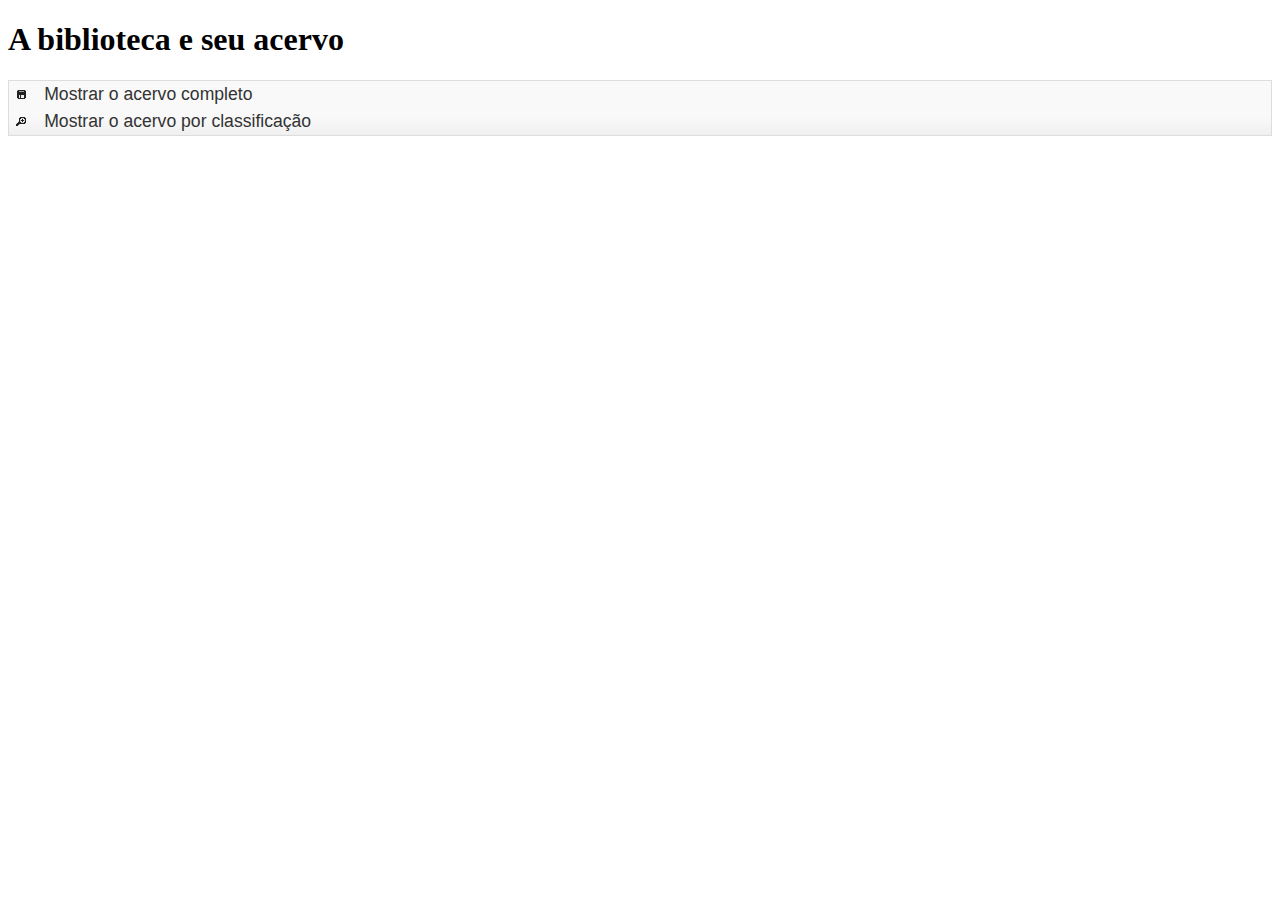
<file: Exemplo_biblioteca/biblioteca.html>
<!DOCTYPE html>
<html>
<head>
<title>Exemplo Menu</title>
<meta charset="utf-8">

<link rel="stylesheet" href="js/jquery-ui.min.css" />
<script src="js/jquery.min.js"></script>
<script src="js/jquery-ui.min.js"></script>

<style type="text/css">
    h2 {
        color: black; font-family: Verdana; font-size: 18px;
    }
    .cabecalho {
        background: #79f0d5; color: black; font-family: Verdana; font-size: 14px; font-weight: 800;
    }
    .linhas {
        background: #e6f7f3; color: black; font-family: Verdana; font-size: 14px;
    }
</style>
       
<script>
var acervo = 
[         
  {
  "titulo": "Crime e castigo", "autor": "Dostoievski", 
  "edicao": 1, "anopub": 1992, "editora":"Makron Books",
  "localpub": "São Paulo", "classificacao": "romance",
  "codigo": "127Ae", "assunto": "histórico"
  },
  {
  "titulo": "A vida é bela", "autor": "Roberto Benigni", 
  "edicao": 3, "anopub": 1997, "editora":"History filmes",
  "localpub": "Roma", "classificacao": "filme",
  "codigo": "3347Af", "assunto": "ficção"
  },
  {
  "titulo": "O pequeno príncipe", "autor": "Antoine de Saint-Exupéry", 
  "edicao": 5, "anopub": 2001, "editora":"Erica Books",
  "localpub": "Rio de Janeiro", "classificacao": "romance",
  "codigo": "217Ae", "assunto": "infantil"
  },
  {
  "titulo": "Wonderful land", "autor": "Edgar Jones", 
  "edicao": 11, "anopub": 1986, "editora":"Metro Gld. M.",
  "localpub": "New York", "classificacao": "ação",
  "codigo": "21210a", "assunto": "ação"
  },
  {
  "titulo": "Los heraldos negros", "autor": "César Vallejo", 
  "edicao": 11, "anopub": 1991, "editora":"Lírica S.A.",
  "localpub": "Campinas", "classificacao": "poesia",
  "codigo": "9210b", "assunto": "modernismo latinoam."
  },
  {
  "titulo": "Antologia", "autor": "Vinícius de Moraes", 
  "edicao": 11, "anopub": 1979, "editora":"Ed. Lírica",
  "localpub": "São Paulo", "classificacao": "poesia",
  "codigo": "8710d", "assunto": "poesia brasileira"
  },
  {
  "titulo": "Guerra e paz", "autor": "Liev Tolstoi", 
  "edicao": 21, "anopub": 2012, "editora":"Makron Books",
  "localpub": "Texas", "classificacao": "romance",
  "codigo": "2376g", "assunto": "histórico"
  },
  {
  "titulo": "Flores e mais flores v. 1", "autor": "Bill Corn", 
  "edicao": 1, "anopub": 2011, "editora":"Ed. Liberty",
  "localpub": "Miami", "classificacao": "romance",
  "codigo": "123ag", "assunto": "romance social"
  },
  {
  "titulo": "Matrixels", "autor": "Samuel Dickens", 
  "edicao": 2, "anopub": 2001, "editora":"MGM",
  "localpub": "Tampa", "classificacao": "filme",
  "codigo": "117g", "assunto": "ficção científica"
  },
  {
  "titulo": "Lola morre", "autor": "Luis González", 
  "edicao": 1, "anopub": 2011, "editora":"Novelas S.A.",
  "localpub": "México", "classificacao": "drama",
  "codigo": "32w", "assunto": "drama mexicano"
  },
  {
  "titulo": "Flores e mais flores v. 2", "autor": "Bill Corn", 
  "edicao": 2, "anopub": 2012, "editora":"Ed. Liberty",
  "localpub": "Miami", "classificacao": "romance",
  "codigo": "211123ag", "assunto": "romance social"
  },
  {
  "titulo": "Flores e mais flores v. 3", "autor": "Bill Corn", 
  "edicao": 3, "anopub": 2013, "editora":"Ed. Liberty",
  "localpub": "Miami", "classificacao": "romance",
  "codigo": "1333ag", "assunto": "romance social"
  },
  {
  "titulo": "Stars War", "autor": "George Lucas", 
  "edicao": 21, "anopub": 2012, "editora":"20th Century Fox",
  "localpub": "Los Angeles", "classificacao": "filme",
  "codigo": "a6g", "assunto": "ficção científica"
  }
]
</script>
    
<script>
$(function(){	       
    
    $("#menu").menu(); 
    $("#acordeao").accordion();
    
    $("#divacervocompleto").hide();
    $("#divacordeao").hide(); 
    
    $("#opcacervotudo").click(function () {
        var qtde = acervo.length;	
        var str = "<table border=1><tr class='cabecalho'><td>Título</td><td>Autor</td>"
                  + "<td>Edição</td><td>Ano Pub.</td>"
                  + "<td>Editora</td><td>Local</td><td>Classificação</td><td>Código</td><td>Assunto</td></tr>";
        for (i=0; i<qtde; i++) {
            str += "<tr class='linhas'>";
            str += "<td>" + acervo[i].titulo + "</td>";	
            str += "<td>" + acervo[i].autor + "</td>";	
            str += "<td>" + acervo[i].edicao + "</td>";	
            str += "<td>" + acervo[i].anopub + "</td>";	
            str += "<td>" + acervo[i].editora + "</td>";	
            str += "<td>" + acervo[i].localpub + "</td>";	
            str += "<td>" + acervo[i].classificacao + "</td>";	
            str += "<td>" + acervo[i].codigo + "</td>";	
            str += "<td>" + acervo[i].assunto + "</td>";	
            str += "</tr>";
        } 
        str += "</table>";
        $("#divacervocompleto").show();
        $("#divacordeao").hide();
        $("#divtabela").html(str);        
    });

     $("#opcclassificacao").click(function () {
        var qtde = acervo.length;	
        var str = "<table border=1><tr class='cabecalho'><td>Título</td><td>Autor</td>"
                  + "<td>Edição</td><td>Ano Pub.</td><td>Editora</td><td>Local</td>"
                  + "<td>Classificação</td><td>Código</td><td>Assunto</td></tr>";
        strpoesia = str; strromance = str; stracao = str; strdrama = str; strfilme = str; 
        for (i=0; i<qtde; i++) {
            var strtemp="";
            strtemp += "<tr class='linhas'>";
            strtemp += "<td>" + acervo[i].titulo + "</td>";	
            strtemp += "<td>" + acervo[i].autor + "</td>";	
            strtemp += "<td>" + acervo[i].edicao + "</td>";	
            strtemp += "<td>" + acervo[i].anopub + "</td>";	
            strtemp += "<td>" + acervo[i].editora + "</td>";	
            strtemp += "<td>" + acervo[i].localpub + "</td>";	
            strtemp += "<td>" + acervo[i].classificacao + "</td>";	
            strtemp += "<td>" + acervo[i].codigo + "</td>";	
            strtemp += "<td>" + acervo[i].assunto + "</td>";	
            strtemp += "</tr>";
            if(acervo[i].classificacao=="poesia") strpoesia+=strtemp;
            if(acervo[i].classificacao=="romance") strromance+=strtemp;
            if(acervo[i].classificacao=="ação") stracao+=strtemp;
            if(acervo[i].classificacao=="drama") strdrama+=strtemp;
            if(acervo[i].classificacao=="filme") strfilme+=strtemp;
        } 
        strpoesia += "</table>"; strromance += "</table>"; stracao += "</table>";
        strdrama += "</table>"; strfilme += "</table>";
        
        $("#divpoesia").html(strpoesia); $("#divromance").html(strromance); $("#divacao").html(stracao); 
        $("#divdrama").html(strdrama); $("#divfilme").html(strfilme); 
         
        $("#divacervocompleto").hide();
        $("#divacordeao").show();       
    });

});
</script>
</head>
<body>

<h1>A biblioteca e seu acervo</h1>
    
<ul id="menu">
   <li id="opcacervotudo"><span class="ui-icon ui-icon-disk"></span>Mostrar o acervo completo</li>
   <li id="opcclassificacao"><span class="ui-icon ui-icon-zoomin"></span>Mostrar o acervo por classificação</li>
</ul>
    
    
<div id="divacervocompleto">
    <br><h2>Dados do acervo da biblioteca.</h2>
    <div id="divtabela"></div>
</div>

<div id="divacordeao" >
    <br><h2>Dados do acervo da biblioteca, por gêneros.</h2>
    
    <div id="acordeao">
        
        <h3>Poesia</h3>
        <div id="divpoesia"><br><br><br><br><br></div>
        
        <h3>Romance</h3>
        <div id="divromance"></div>
        
        <h3>Ação</h3>
        <div id="divacao"></div>
        
        <h3>Drama</h3>
        <div id="divdrama"></div>
        
        <h3>Filme</h3>
        <div id="divfilme"></div>
        
    </div>
    
    <br><br><br><br><br><br><br><br><br><br><br>
</div>

    
</body>
</html>
</file>
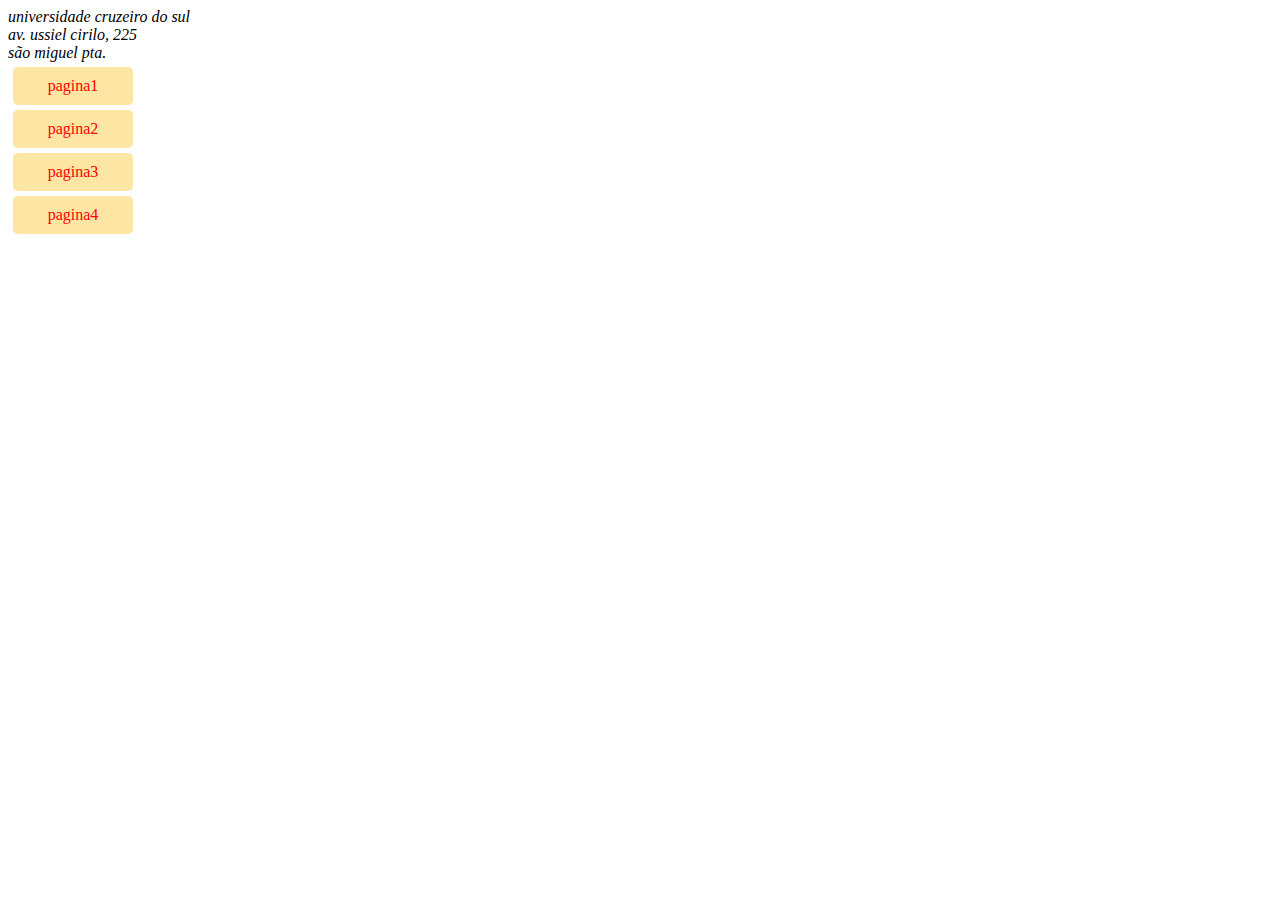
<file: portfolio/d.html>
<!DOCTYPE html>
<html lang="en">
<head>
    <meta charset="UTF-8">
    <meta http-equiv="X-UA-Compatible" content="IE=edge">
    <meta name="viewport" content="width=device-width, initial-scale=1.0">
    <title>Document</title>
    <style>
        a, a:link{
            padding: 10px;
            background-color: #fde5a4;
            display: block;
            width: 100px;
            text-align: center;
            text-decoration: none;
            margin: 5px;
            color: #f00;
            border-radius: 5px;
        }
        a:visited{
            color: blue;
        }
        a:hover{
            background-color: #000;
            color: #fff;
        }
    </style>
</head>
<body>
    <div>
        <address>universidade cruzeiro do sul</address> 
        <address> av. ussiel cirilo, 225 </address> 
        <address>são miguel pta.</address> 
    </div>
    <a href="#p1">pagina1</a>
    <a href="#p2">pagina2</a>
    <a href="#p3">pagina3</a>
    <a href="#p4">pagina4</a>
</body>
</html>
</file>
<file: aula2 login/css/styles.css>
@import url(https://fonts.googleapis.com/css?family=Poppins:300);

body{
    display:flex; 
    align-items:center; 
    justify-content:center;
    text-align: center;
    overflow: hidden;
    height: 100vh;
    background:rgb(169, 233, 255);

}
.login-page{
    width: 400px;
    margin: auto;
    padding: 8%,0,0;


}
.login{
    position: relative;
    z-index: 1;
    background: rgb(202, 235, 255);
    max-width: 400px;
    margin: 0 auto 100px;
    padding: 45px;
    text-align: center;
    border-radius: 15px;
    box-shadow: 0 0 20px 0 rgba(0, 0, 0, 0.307), 0 5px 5px 0 rgba(0, 0, 0, 5);
}
input{
    font-family: Arial, Helvetica, sans-serif;
    outline: 0;
    width: 70%;
    font-size: 10px;
    margin-right: 20px;
    padding: 5px;
    box-sizing: border-box;
}
.register h4{
    text-align: left;
}
input[type="email"]{
    font-family: Arial, Helvetica, sans-serif;
    outline: 0;
    width: 68%;
    font-size: 10px;
    margin-right: 20px;
    padding: 5px;
    box-sizing: border-box;
}
input[type="password"] {
    font-family: Arial, Helvetica, sans-serif;
    outline: 0;
    width: 69%;
    font-size: 10px;
    margin-right: 20px;
    padding: 5px;
    box-sizing: border-box;
}
input[ placeholder="usuario"] {
    width: 67%;
    margin-right: 20px;
    padding: 5px;
}
button {
    font-family: "Poppins", sans-serif;
    text-transform: uppercase;
    outline: 0;
    background: rgb(214, 209, 209);
    width: 75%;
    border: 0;
    padding: 10px;
    color: #FFFFFF;
    border-radius: 7px;
    font-size: 12pt;
    -webkit-transition: all 0.3 ease;
    transition: all 0.3 ease;
    cursor: pointer;
  }
button:hover,button:active,button:focus {
    background: #0e2941;
  }
.message {
    margin: 15px 0 0;
    color: #b3b3b3;
    font-size: 12px;
  }
.message a {
    color: #234666;
    text-decoration: none;
  }
.register {
    display: none;
}
</file>
<file: fotografia/css/gallery.css>
/** CSS3 Gallery Example by (C) Andrea Giammarchi for Ajaxian */
html, body, ul.thumb, ul.thumb li {
    padding: 0;
    margin: 0;
}
html, body, ul.thumb {
    width: 100%;
    height: 100%;
    overflow: hidden;
}
ul.thumb {
    position: relative;
    list-style: none;
    /* a gradient background with wide diffusion is quite hard
       to handle without Direct2D or better hardware strategies but
       it could make the box-shadow effect more real at the same time.
       Setting it as important we can be sure supported browser will use it
       while other browser will use just the normal background color
    */
    background: -webkit-gradient(radial, 45 45, 50, 50 10, 640, from(#444), to(#333)) !important;
    background: #333;
}
ul.thumb li {
    position: absolute;
    top: 50%;
    left: 50%;
    padding: 6px 6px 24px 6px;
    background: #FFF;
    width: 150px;
    height: 130px;
    /* box shadow is heavy as well if we need
       to rotate it during the animation or if
       we have not a flat background behind
       The alpha channel needs to work a lot
       but it gives 3D feeling    
    */
    -moz-box-shadow:1px 1px 6px #222;
	-webkit-box-shadow:1px 1px 6px #222;
	box-shadow:1px 1px 6px #222;
    /* to activate transiction FXs
       this is all we need
       specifying "all" means that 
       the browser will try to resolve
       and computate everything
       z-index included
    */
    -webkit-transition: all 1s ease-in-out;
    /* to create a better 3D feeling
       z-index will be in a range from 0 to 10
       this means while another pic is going
       back to its position another rollovered one
       will gradually reach higher z-index
    */
    z-index: 0;
}
ul.thumb li img {
    width: 100%;
    height: 100%;
}
/* each image will have a fake rotation
   to emulate a disordered desk
   It's not clear to me why we like so much
   rotated stuff ... probably because we
   like to put order without effort
   and simply with an hover, or a click?
*/
ul.thumb li:nth-child(1) {
    margin-top: -130px;
    margin-left: -130px;
    -moz-transform: rotate(30deg);
    -webkit-transform: rotate(30deg);
    transform: rotate(30deg);
    -webkit-filter: blur(5px);
}
ul.thumb li:nth-child(2) {
    margin-top: -120px;
    margin-left: -10px;
    -moz-transform: rotate(19deg);
    -webkit-transform: rotate(19deg);
    transform: rotate(19deg);
    -webkit-filter: blur(4px);
}
ul.thumb li:nth-child(3) {
    margin-top: -10px;
    margin-left: -180px;
    -moz-transform: rotate(-10deg);
    -webkit-transform: rotate(-10deg);
    transform: rotate(-10deg);
    -webkit-filter: blur(3px);
}
ul.thumb li:nth-child(4) {
    margin-top: -50px;
    margin-left: -80px;
    -moz-transform: rotate(12deg);
    -webkit-transform: rotate(12deg);
    transform: rotate(12deg);
    -webkit-filter: blur(1px);
}
ul.thumb li:nth-child(5) {
    margin-top: 20px;
    margin-left: 30px;
    -moz-transform: rotate(-20deg);
    -webkit-transform: rotate(-20deg);
    transform: rotate(-20deg);
    -webkit-filter: blur(1px);
}
ul.thumb li:nth-child(6) {
    margin-top: -110px;
    margin-left: -250px;
    -moz-transform: rotate(-20deg);
    -webkit-transform: rotate(-20deg);
    transform: rotate(18deg);
    -webkit-filter: blur(3px);
}
ul.thumb li:nth-child(7) {
    margin-top: -100px;
    margin-left: 40px;
    -moz-transform: rotate(30deg);
    -webkit-transform: rotate(30deg);
    transform: rotate(30deg);
    -webkit-filter: blur(3px);
}
ul.thumb li:nth-child(8) {
    margin-top: 55px;
    margin-left: -130px;
    -moz-transform: rotate(30deg);
    -webkit-transform: rotate(30deg);
    transform: rotate(-20deg);
    -webkit-filter: blur(3px);
}
ul.thumb li:nth-child(9) {
    margin-top: 52px;
    margin-left: 75px;
    -moz-transform: rotate(30deg);
    -webkit-transform: rotate(30deg);
    transform: rotate(30deg);
    -webkit-filter: blur(2px);
}
ul.thumb li:nth-child(10) {
    margin-top: -96px;
    margin-left: 145px;
    -moz-transform: rotate(-30deg);
    -webkit-transform: rotate(-30deg);
    transform: rotate(-40deg);
    -webkit-filter: blur(1px);
}


    

/* here is how the LI element should look
   at the end of the transition which
   will be activated on hover special selector
*/
ul.thumb li:hover{
    z-index: 10;
    /* original image size */
    width: 480px;
    height: 322px;
    /* put the LI in the center (almost due to bottom padding) */
    margin-top: -151px;
    margin-left: -240px;
    /* the effect is a "zoom" one, the shadow will be bigger */
    -moz-box-shadow:8px 8px 24px #111;
	  -webkit-box-shadow:8px 8px 24px #111;
	  box-shadow:8px 8px 24px #111;
    /* and finally order via zero degrees rotation */
    -moz-transform: rotate(0deg);
    -webkit-transform: rotate(0deg);
    -webkit-filter: blur(0px);
    transform: rotate(0deg);
}
/* just some credit fixed on the bottom of the page ... */
div.copyright {
    position: fixed;
    width: 100%;
    bottom: 20px;
    color: #666;
    text-align: center;
    font-family: sans-serif;
    font-size: 8pt;
}
div.copyright a {
    color: #555;
    text-decoration: none;
    border-bottom: 1px dotted #999;
}
div.copyright a:hover {
    color: #888;
    border-bottom: 1px dotted #555;
}
</file>
<file: fotografia_part2/css/estilo.css>
body{
    margin: 50px auto;
    width: 760px;

    
}
.Avatar{
    border-radius: 10px;

}


.flip-card {
    background-color: transparent;
    width: 150px;
    height: 150px;
    padding-top: 10px;
    padding-left: 12px;
    margin: auto;
}

.flip-card, .img{
    display: inline-block;
}


  
.flip-card-inner {
    position: relative;
    width: 100%;
    height: 100%;
    text-align: center;
    transition: transform 1s;
    transform-style: preserve-3d;
    box-shadow: 0 0 12px  black;
    border-radius: 10px;


}
  
.flip-card:hover .flip-card-inner {
    transform: rotateY(180deg);
}
  
.flip-card-front, .flip-card-back {
    position: absolute;
    width: 100%;
    height: 100%;
    -webkit-backface-visibility: hidden;
    backface-visibility: hidden;
    border-radius: 10px;

}
  
.flip-card-front {
    color: black;


}
  
.flip-card-back {
background-color: #2980b9;
color: white;
transform: rotateY(180deg);


}
</file>
<file: janelalogin/css/style.css>
@import url('https://fonts.googleapis.com/css2?family=Quicksand:wght@300;400;500;600;700&display=swap');
*
{
	margin: 0;
	padding: 0;
	box-sizing: border-box;
	font-family: 'Quicksand', sans-serif;
}
body 
{
	display: flex;
	justify-content: center;
	align-items: center;
	min-height: 100vh;
	background: #000;
}
section 
{
	position: absolute;
	width: 100vw;
	height: 100vh;
	display: flex;
	justify-content: center;
	align-items: center;
	gap: 2px;
	flex-wrap: wrap;
	overflow: hidden;
}
section::before 
{
	content: '';
	position: absolute;
	width: 100%;
	height: 100%;
	background: linear-gradient(#000,#00f,#f00);
	animation: animate 5s linear infinite;
}
@keyframes animate 
{
	0%
	{
		transform: translateY(-100%);
	}
	100%
	{
		transform: translateY(100%);
	}
}
section span 
{
	position: relative;
	display: block;
	width: calc(6.25vw - 2px);
	height: calc(6.25vw - 2px);
	background: #181818;
	z-index: 2;
	transition: 2.5s;
}
section span:hover 
{
	background: #00f;
	transition: 0s;
}

.name {
    position: absolute;
    top: 20px;
    left:30%;
    color: #00f;
    font-size: 2.5em;
    z-index: 1001;
    text-align: center;
    background: rgba(0, 0, 0, 0.5);
    padding: 10px 20px;
    border-radius: 5px;
  }
section .signin
{
	position: absolute;
	width: 400px;
    background: #222;  
	z-index: 1000;
	display: flex;
	justify-content: center;
	align-items: center;
	padding: 40px;
	border-radius: 4px;
	box-shadow: 0 15px 35px rgba(0,0,0,9);
}
section .signin .content 
{
	position: relative;
	width: 100%;
	display: flex;
	justify-content: center;
	align-items: center;
	flex-direction: column;
	gap: 40px;
}
section .signin .content h2 
{
	font-size: 2em;
	color: #fff;
	text-transform: uppercase;
}
section .signin .content .form 
{
	width: 100%;
	display: flex;
	flex-direction: column;
	gap: 25px;
}
section .signin .content .form .inputBox
{
	position: relative;
	width: 100%;
}
section .signin .content .form .inputBox input 
{
	position: relative;
	width: 100%;
	background: #333;
	border: none;
	outline: none;
	padding: 25px 10px 7.5px;
	border-radius: 4px;
	color: #fff;
	font-weight: 500;
	font-size: 1em;
}
section .signin .content .form .inputBox i 
{
	position: absolute;
	left: 0;
	padding: 15px 10px;
	font-style: normal;
	color: #aaa;
	transition: 0.5s;
	pointer-events: none;
}
.signin .content .form .inputBox input:focus ~ i,
.signin .content .form .inputBox input:valid ~ i
{
	transform: translateY(-7.5px);
	font-size: 0.8em;
	color: #fff;
}
.signin .content .form .links 
{
	position: relative;
	width: 100%;
	display: flex;
	justify-content: space-between;
}
.signin .content .form .links a 
{
	color: #fff;
	text-decoration: none;
}
.signin .content .form .links a:nth-child(2)
{
	color: #fff;
}
.signin .content .form .inputBox input[type="submit"]
{
	padding: 10px;
	background: #00f;
	color: #000;
	font-weight: 600;
	font-size: 1.35em;
	letter-spacing: 0.05em;
	cursor: pointer;
}
input[type="submit"]:active
{
	opacity: 0.6;
}
@media (max-width: 900px)
{
	section span 
	{
		width: calc(10vw - 2px);
		height: calc(10vw - 2px);
	}
}
@media (max-width: 600px)
{
	section span 
	{
		width: calc(20vw - 2px);
		height: calc(20vw - 2px);
	}
}
</file>
<file: portfolio/css/styles.css>
*{
    margin: 0px;
    padding: 0px;
    box-sizing: border-box;
}
html, body{
    height: 100%;
    color: #555;
}
html{
scroll-behavior: smooth;
}
a{
text-decoration: none;
} 

hr{
    width: 150px;
    height: 2px;
    background-color: red;
    border: 0;
    margin-bottom: 80px;
}
header{
    width: 100%;
    height: 110%;
    display: flex;
    flex-wrap: wrap;
    justify-content: center;
    color: #fff;
    padding: 35px 100px;
    background: rgba(0, 0, 0, 0.75) url("../img/home.png");
    background-blend-mode: darken;
    background-attachment: fixed;
}
header #navegacao{
    display: flex;
    flex-wrap: wrap;
    width: 100%;
    justify-content: space-around;
    height: 80px;
    background-color: rgba(0, 0, 0, 0.5); 
    position: fixed;
    top: 0;
    align-items: center;
}
#navegacao h2{
    font-family: Verdana;
   }
#navegacao nav{
    display: flex;
    align-items: center;
    justify-content: space-between;
}

#navegacao h2 a, #navegacao nav a{
    margin: 0px 15px;
    color: #fff;
}
#inicio{
    display: flex;
    align-items: center;
    justify-content: center;
    color: #fff;
    width: 100%;
    text-align: center;
}
#inicio h1{
    font-size: 58pt;
    font-weight: bold;
    margin-bottom: 15px;

}
#inicio h3{
    font-size: 25pt;
    margin-bottom: 40px;
}
.title{
    color: palevioletred;
    font-size: 28pt;
    font-weight: bold;
    text-align: center;
    margin-bottom: 35px;
    font-style: italic;
}
p{
    text-align: center;
    margin-bottom: 35px;
    padding: 0 20px;
    line-height: 20px;
}
#portfolio, #servicos, #sobre, #contato{
    min-height: 100%;
    
}
#portfolio, #sobre{
    background-color: #fff;
    
}
#servicos, #contato{
    background-color: #e6e3e3;
}
#portfolio, .grid{
    display: flex;
    flex-wrap: wrap;
    align-items: center;
    padding: 20px;
}
#portfolio .grid img{
    height: 250px;
    margin: 5px;
    flex-grow: 2;
}
#servicos .grid{
    width: 100%;
    display: flex;
    justify-content: center;
}
#servicos .grid div{
    padding: 0 30px;
    width: 33%;
    text-align: center;
}
#servicos .grid i{
    color: #2196f3;
    font-size: 40pt;
    margin-bottom: 25px;
    text-align: center;
}
   
#servicos .grid h4{
    color: #555;
    font-size: 18pt;
    margin-bottom: 25px;
}
#sobre p{
    text-align: center;
    width: 80%;
    font-size: 18pt;
    line-height: 40px;
    margin-bottom: 20px;
}
#view{
    width: 48px;
    height: 48px;
    font-size: 20pt;
    color: #fff;
    padding: 5px;
    border-radius: 22px;
    display: flex;
    align-items: center;
    justify-content: center;
    background-color: #557daa;
    cursor: pointer;
}
.borda{
    width: 55px;
    height: 55px;
    border-radius: 34px;
    border: 2px dashed  #557daa;
    position: absolute;
}
#skills{ 
    display: flex;
    flex-wrap: wrap;
    justify-content: center;
    width: 100%;
}
#skills div{
    margin: 20px auto;
    width: 50%;
    text-align: center;
}
#skills span{
    display: none;
}
.barra{
    background-color: #ccc;
    height: 30px;
    width: 100%;
    border-radius: 15px;
    margin: 5px;
}
#contato form{
    display: flex;
    align-items: center;
    justify-content: center;
    width: 100%;
    flex-direction: column;

}
#contato form input{
    padding: 15px;
    width: 70%;
    font-size: 16pt;
    color: #555;    
}
#contato form .btn{
    padding: 18px 42px;
    background-color: #0c8cf5;
    color: #fff;
    border: none;
    font-size: 20pt;
}
footer{
    display: flex;
    flex-direction: column;
    align-items: center;
    color: #fff;
    background-color: #444444;
    padding: 60px 0;
}
footer div{
    display: flex;
    margin-bottom: 25px;
    font-size: 38pt;
}
footer a{
    margin: 0 10px;
    color: #fff;
}

#portfolio, #servicos, #sobre, #contato{
    display: flex;
    flex-direction: column;
    align-items: center;
    padding: 125px 100px;
}
@keyframes rotacao {
    0%{
    transform: rotate(0deg);
    }
    100%{
    transform: rotate(360deg);
    }
}
.borda{
    animation: rotacao 5s linear infinite;
   }
@keyframes porcentagem {
    0%{
    width: 0%;
    }
}
#view:hover + section div span{
    animation: porcentagem 2s;
    height: 30px;
    line-height: 25px;
    border-radius: 15px;
    color: #fff;
    background-color: #7a0909;
    border: 3px solid #ccc;
    padding: 0;
    display: block;
}
#skills div:nth-child(1) span{
    width: 90%;
}
#skills div:nth-child(2) span{
    width: 100%;
}
#skills div:nth-child(3) span{
    width: 30%;
}
#skills div:nth-child(4) span{
    width: 50%;
}
#skills div:nth-child(5) span{
    width: 25%;
}
#skills div:nth-child(6) span{
    width: 100%;
}

@media (max-width: 768px){
    header {
    padding: 0;
    background-size: auto 100%;
    }
    #navegacao h2 a{
    font-size: 0.9em;
    }
    #inicio div{
    width: 100%;
    }
    #inicio h1{
    font-size: 3em;
    }
    #inicio h3{
    font-size: 1.5em;
    }
    #portfolio, #servicos, #sobre, #contato{
    padding-left: 10px;
    padding-right: 10px;
    }
    .grid{
        padding: 0;
        flex-direction: column;
    }
    .grid img{
        width: 100%;
        height: auto;
    }
        #servicos .grid{
        flex-direction: column;
    }
        #servicos .grid div{
        width: 100%;
        padding: 10px;
    }
        #contato form input{
        width: 100%;
    }
        #skills{
        flex-direction: column;
    }
        #skills div{
        width: 90%;
        margin: 5px auto;
    }
}
</file>
<file: spacelogin/css/style.css>
*{
    margin: 0;
    padding: 0;
    box-sizing: border-box;
}
body{
    display: flex;
    align-items: center;
    justify-content: center;
    min-height: 100vh;
    background-image: url("https://img.freepik.com/fotos-premium/sinal-infinito-de-luz-de-neon-3d-em-ilustracao-de-galaxia_941600-18820.jpg?w=900");
    background-repeat: no-repeat;
    background-position: center;
    background-size: cover;
}
section{
    position: relative;
    max-width: 400px;
    background-color: transparent;
    border: solid 2px purple;
    border-radius: 20px;
    backdrop-filter: blur(10px);
    display: flex;
    justify-content: center;
    align-items: center;
    padding: 32px 48px;
}
#container{
    position: relative;
    margin: 30px 0;
    max-width: 310px;
    border-bottom: 2px solid #fff;
}
#container ::placeholder {
    position: absolute;
    top: 50%;
    left: 5px;
    transform: translateY(-50%);
    color: #fff;
    font-size: 1rem;
    pointer-events: none;
    transition: all 0.5s ease-in-out;
}

#container input {
    width: 100%;
    height: 30px;
    background: transparent;
    border: none;
    outline: none;
    font-size: 1rem;
    padding: 0 35px 0 5px;
    color: #fff;
}
.forget{
    margin: 35px 0;
    color: white;
    display: flex;
    justify-content: space-between;
    padding-bottom: 10px;
}
.forget label{
    display: flex;
    padding-right: 18px;
    align-items: center;
}
.forget label input{
    margin-right: 5px;
}
.forget a {
    color: #fff;
    text-decoration: none;
    
}
.forget a:hover {
    text-decoration: underline;
}

button {
    width: 100%;
    color: white;
    height: 40px;
    border-radius: 40px;
    background-color: transparent; 
    border: solid 2px purple;
    cursor: pointer;
    font-size: 1rem;
    font-weight: 600;
    transition: all 0.4s ease;
    margin-bottom: 30px;
}
button:hover {
    background-color: rgba(255, 16, 219, 0.89);
}
#registro{
    color: #fff;
    font-size: 17px;
    text-align: center;
}
#registro p{
    padding-right: 10px;

}
#registro a{
    padding-right: 10px;
}
#registro p a {
    text-decoration: none;
    color: #fff;
    font-weight: 600;
}

#registro p a:hover {
    text-decoration: underline;
}
</file>
